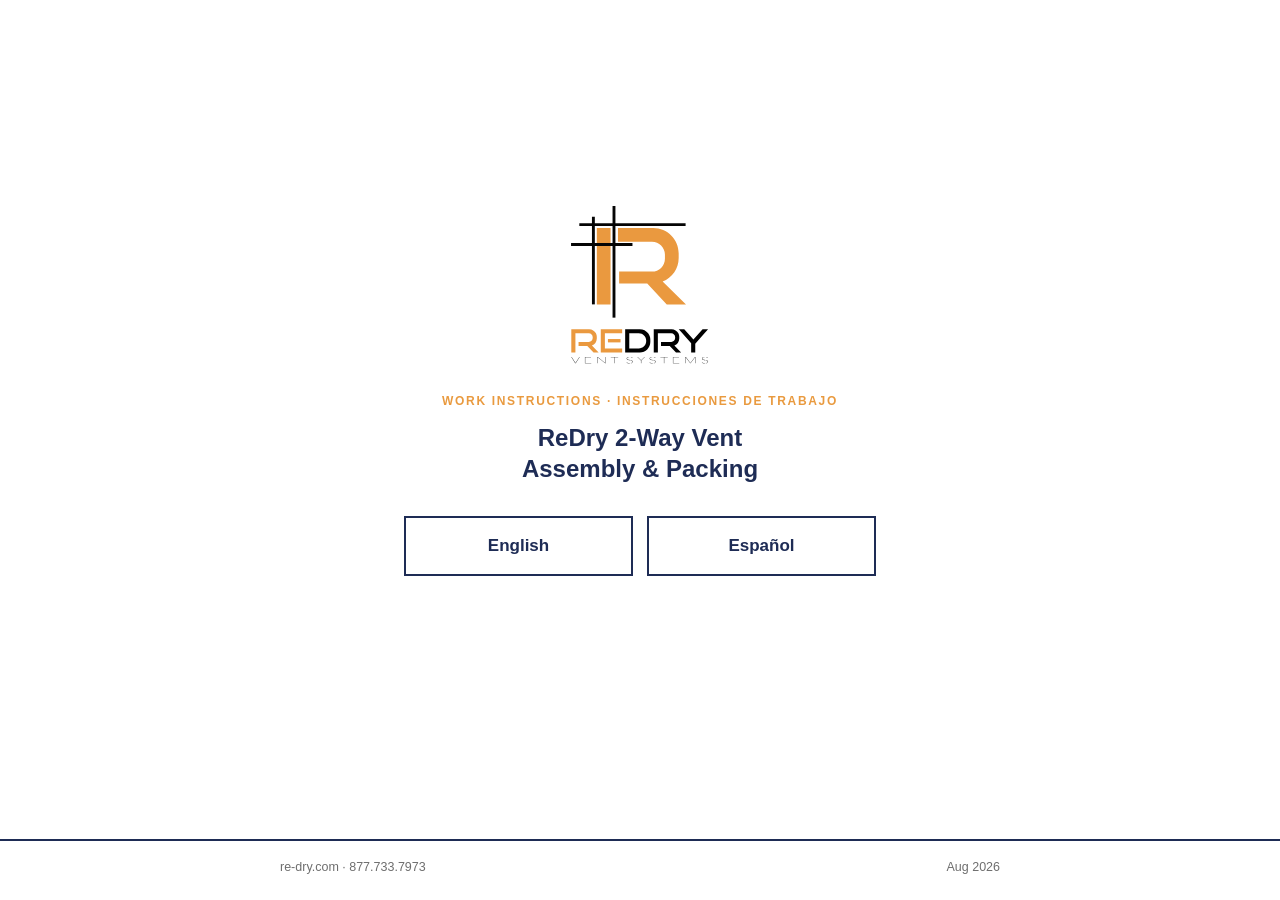
<file: index.html>
<!DOCTYPE html>
<html lang="en">
<head>
<meta charset="utf-8">
<meta name="viewport" content="width=device-width, initial-scale=1">
<meta name="robots" content="noindex">
<title>ReDry Vent Assembly</title>
<link rel="icon" type="image/svg+xml" href="images/redry-logo.svg">
<link rel="stylesheet" href="style.css">
</head>
<body class="landing">
<main>
  <div class="choice">
    <img class="mark" src="images/redry-logo.svg" alt="ReDry">
    <p class="kicker">Work Instructions · Instrucciones de Trabajo</p>
    <h1>ReDry 2-Way Vent<br>Assembly &amp; Packing</h1>
    <div class="buttons">
      <a class="btn" href="en.html" lang="en">English</a>
      <a class="btn" href="es.html" lang="es">Español</a>
    </div>
  </div>
</main>
<footer>
  <div class="wrap"><span>re-dry.com · 877.733.7973</span><span>Aug 2026</span></div>
</footer>
</body>
</html>
</file>
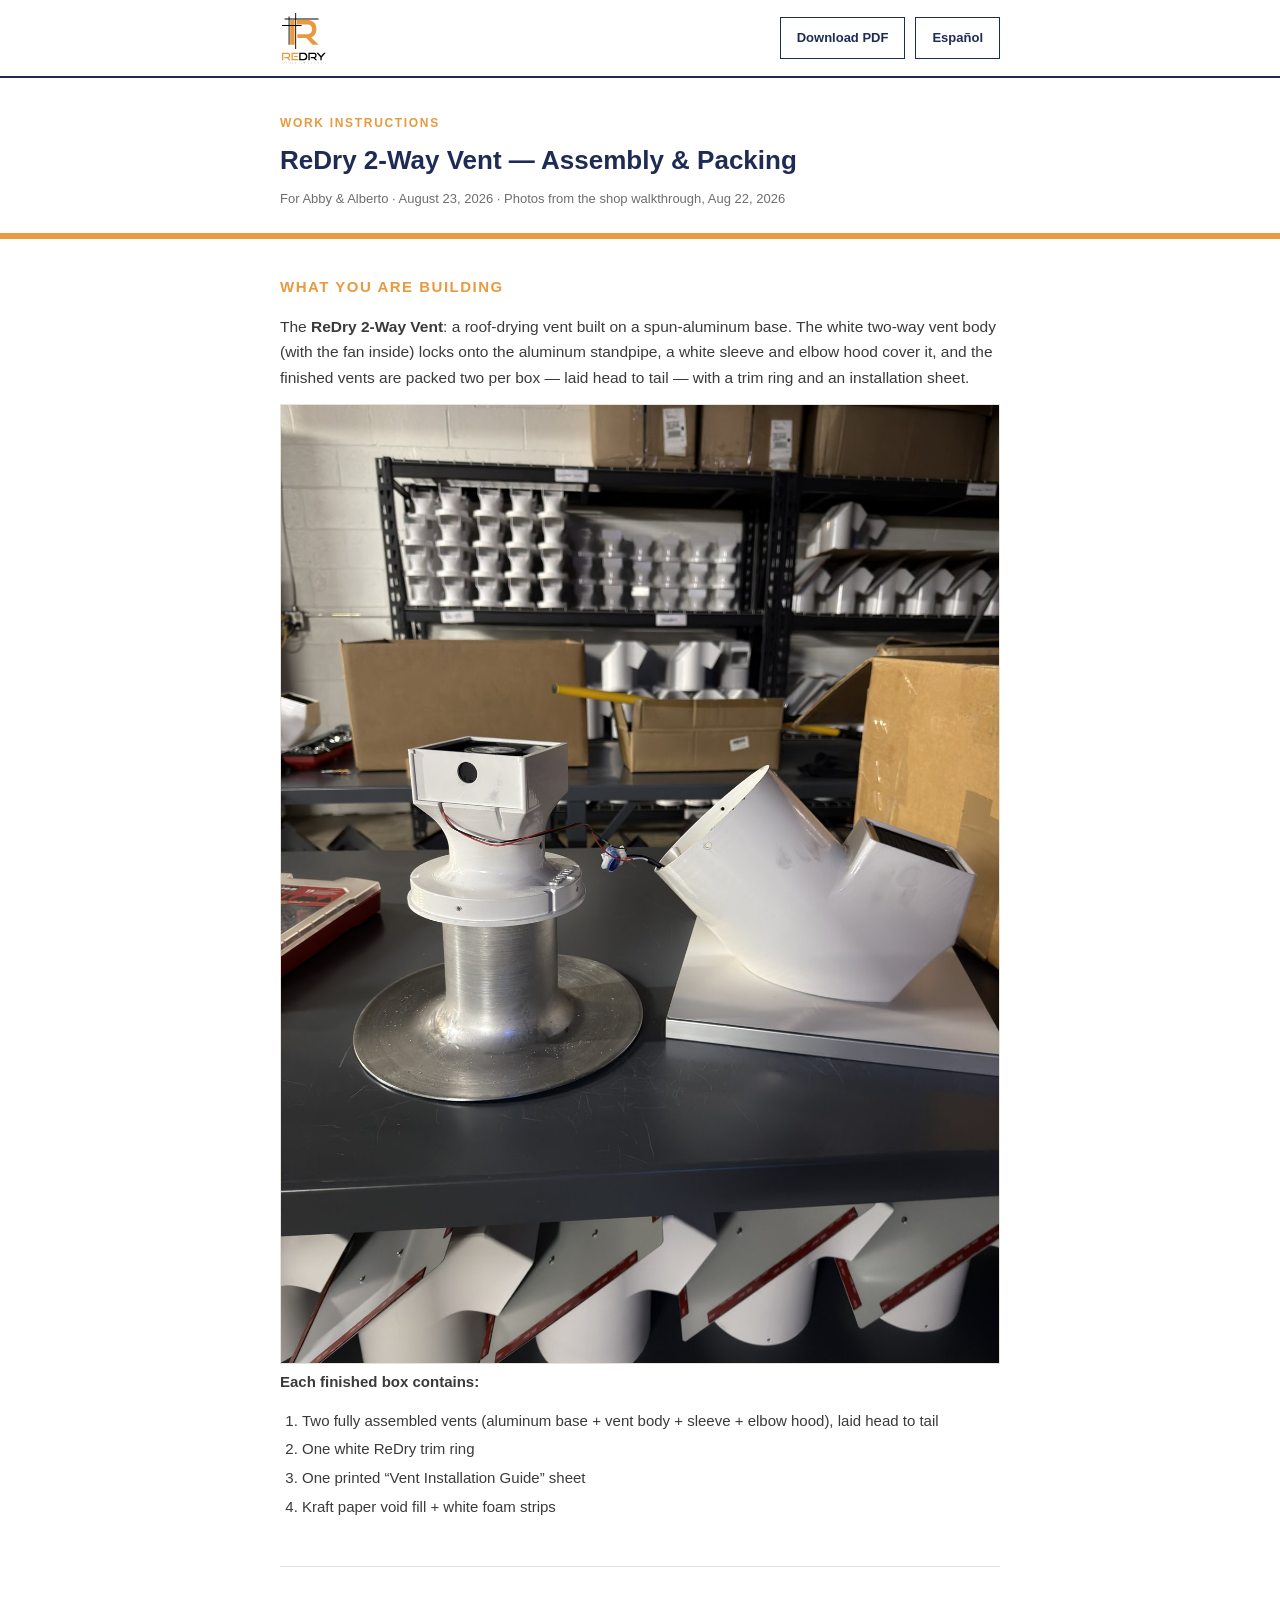
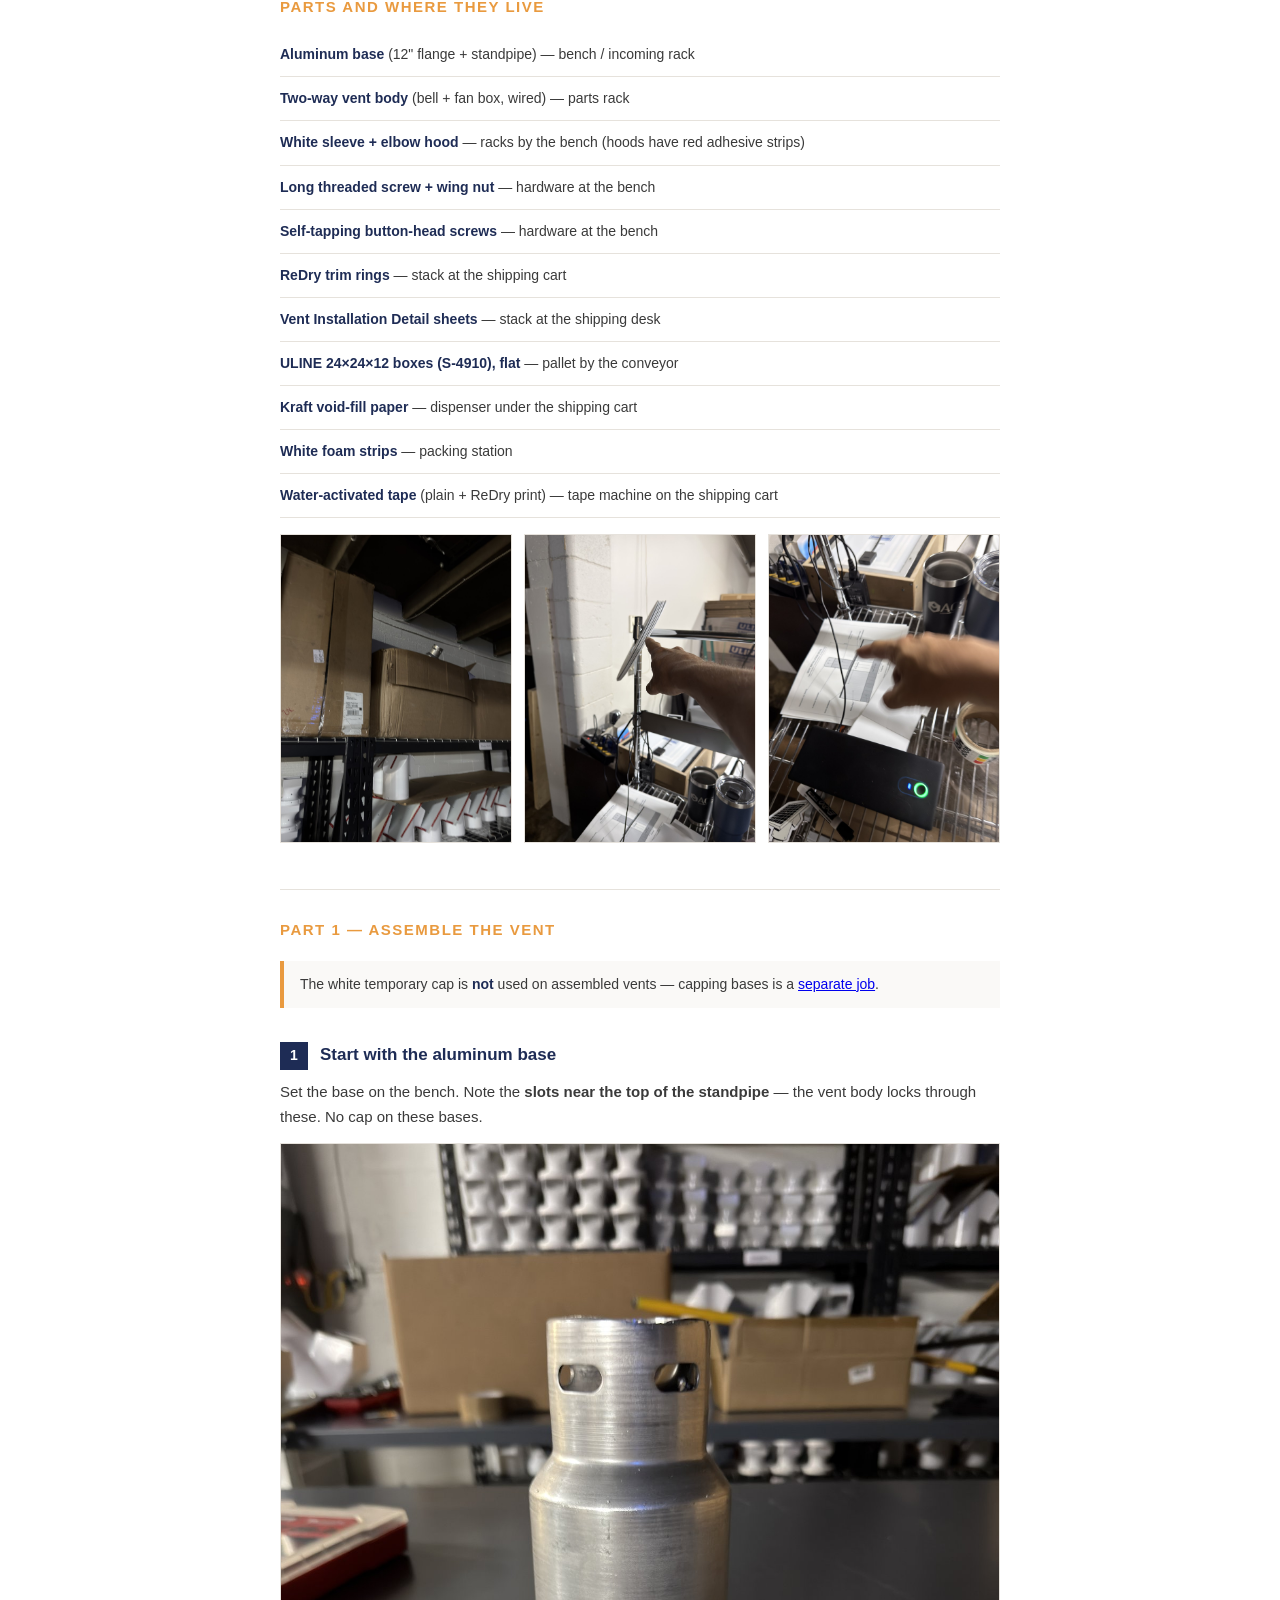
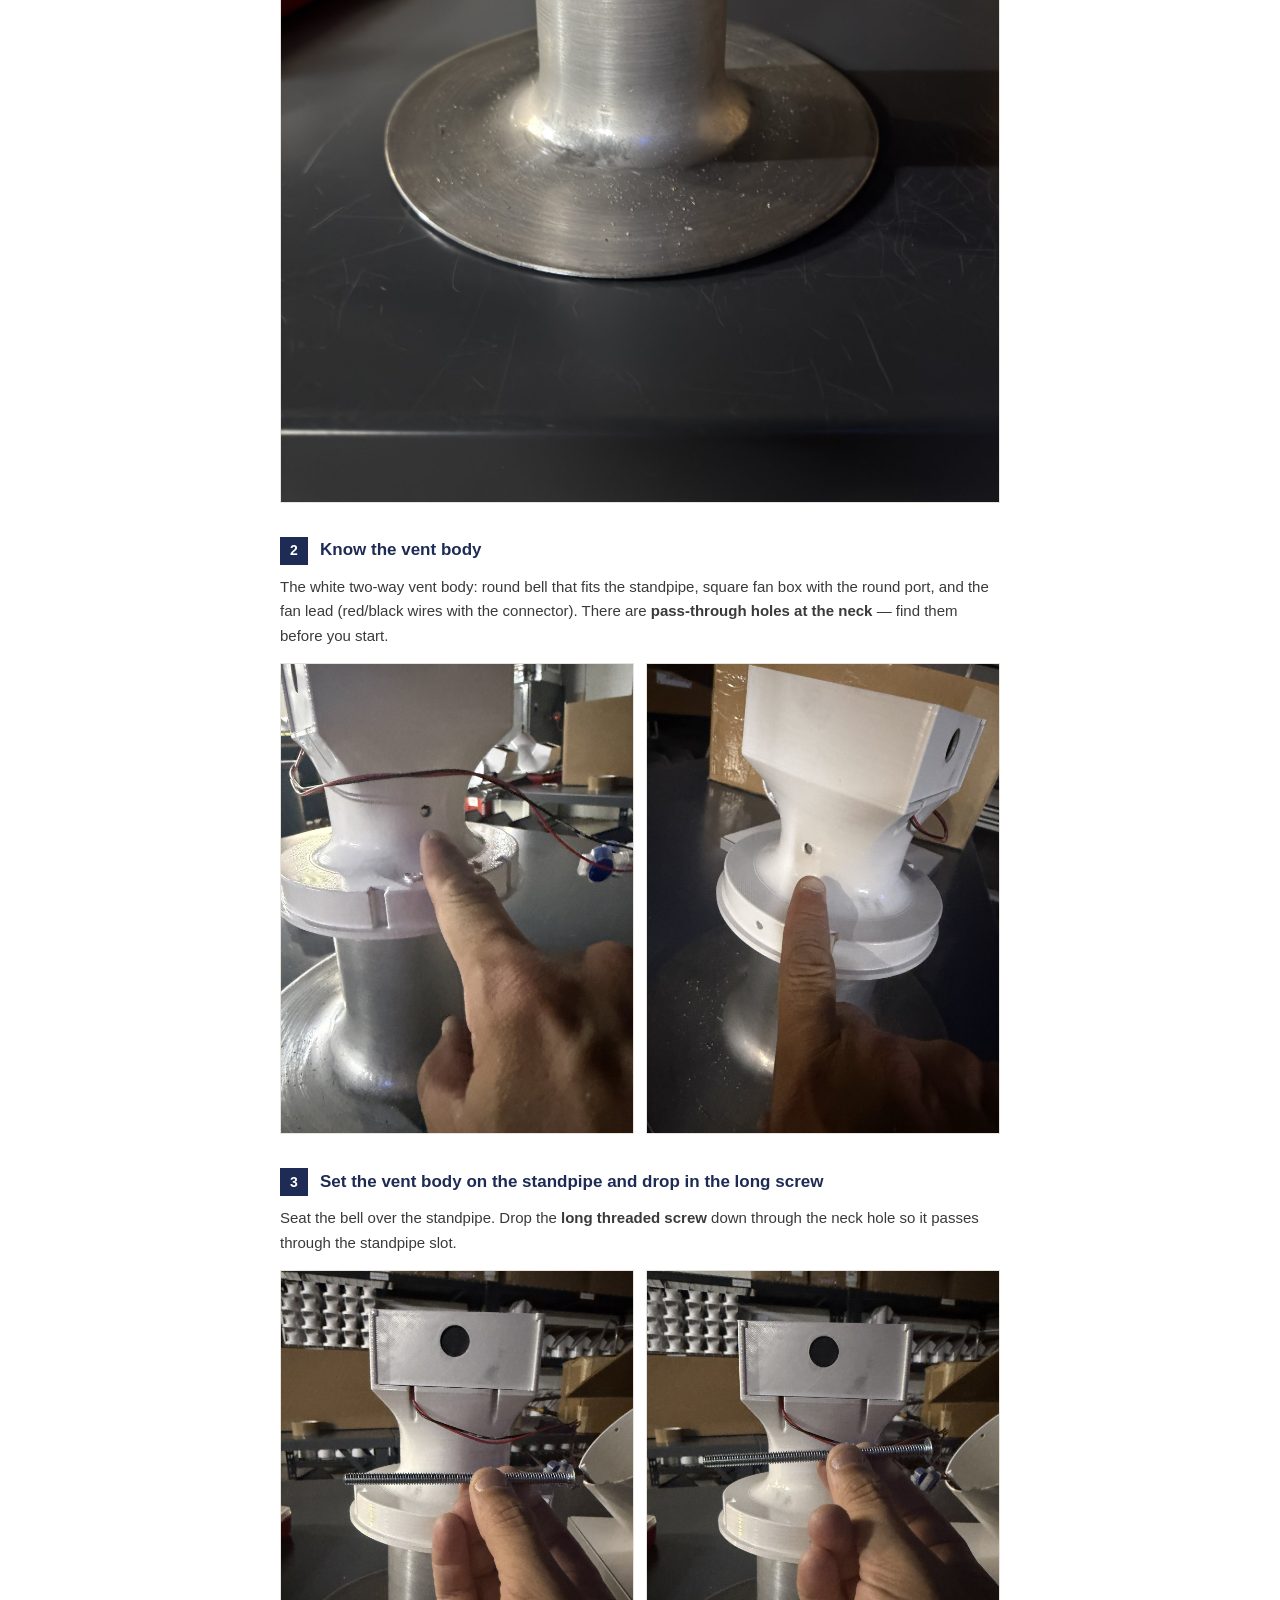
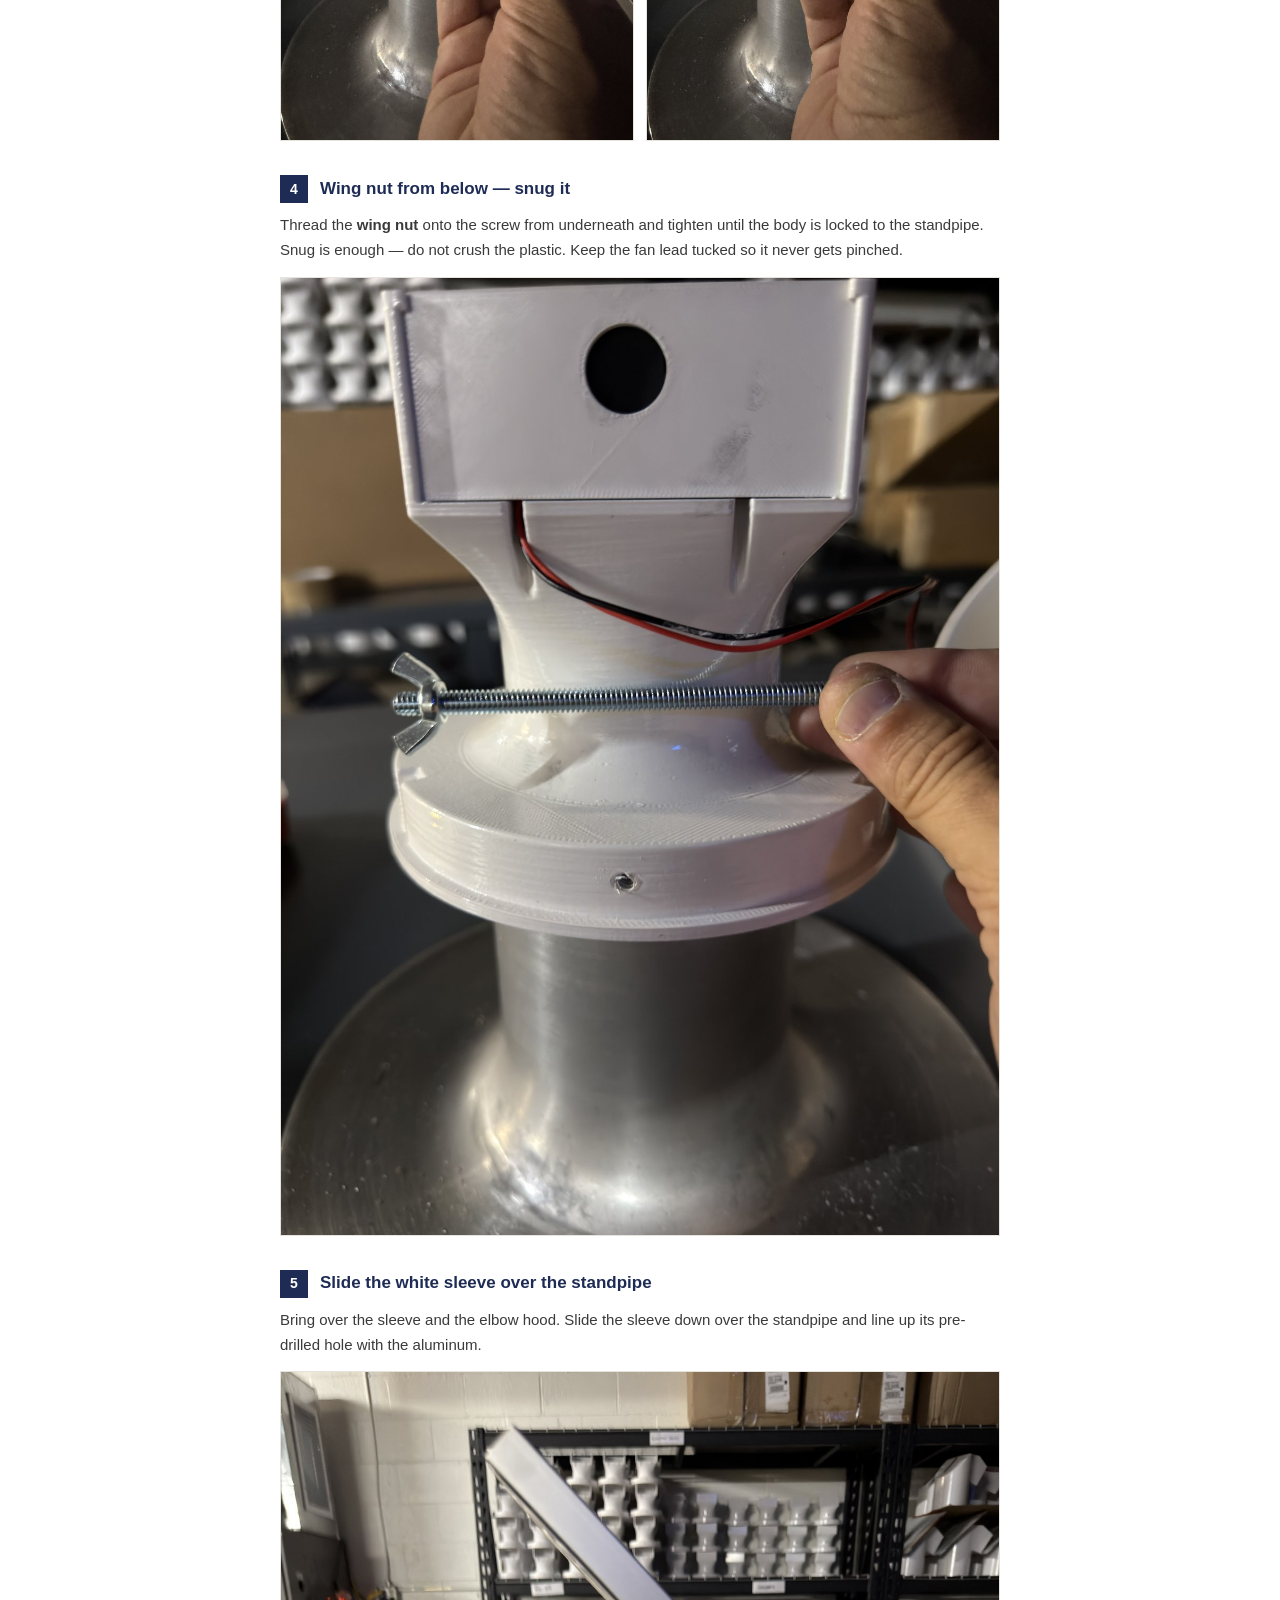
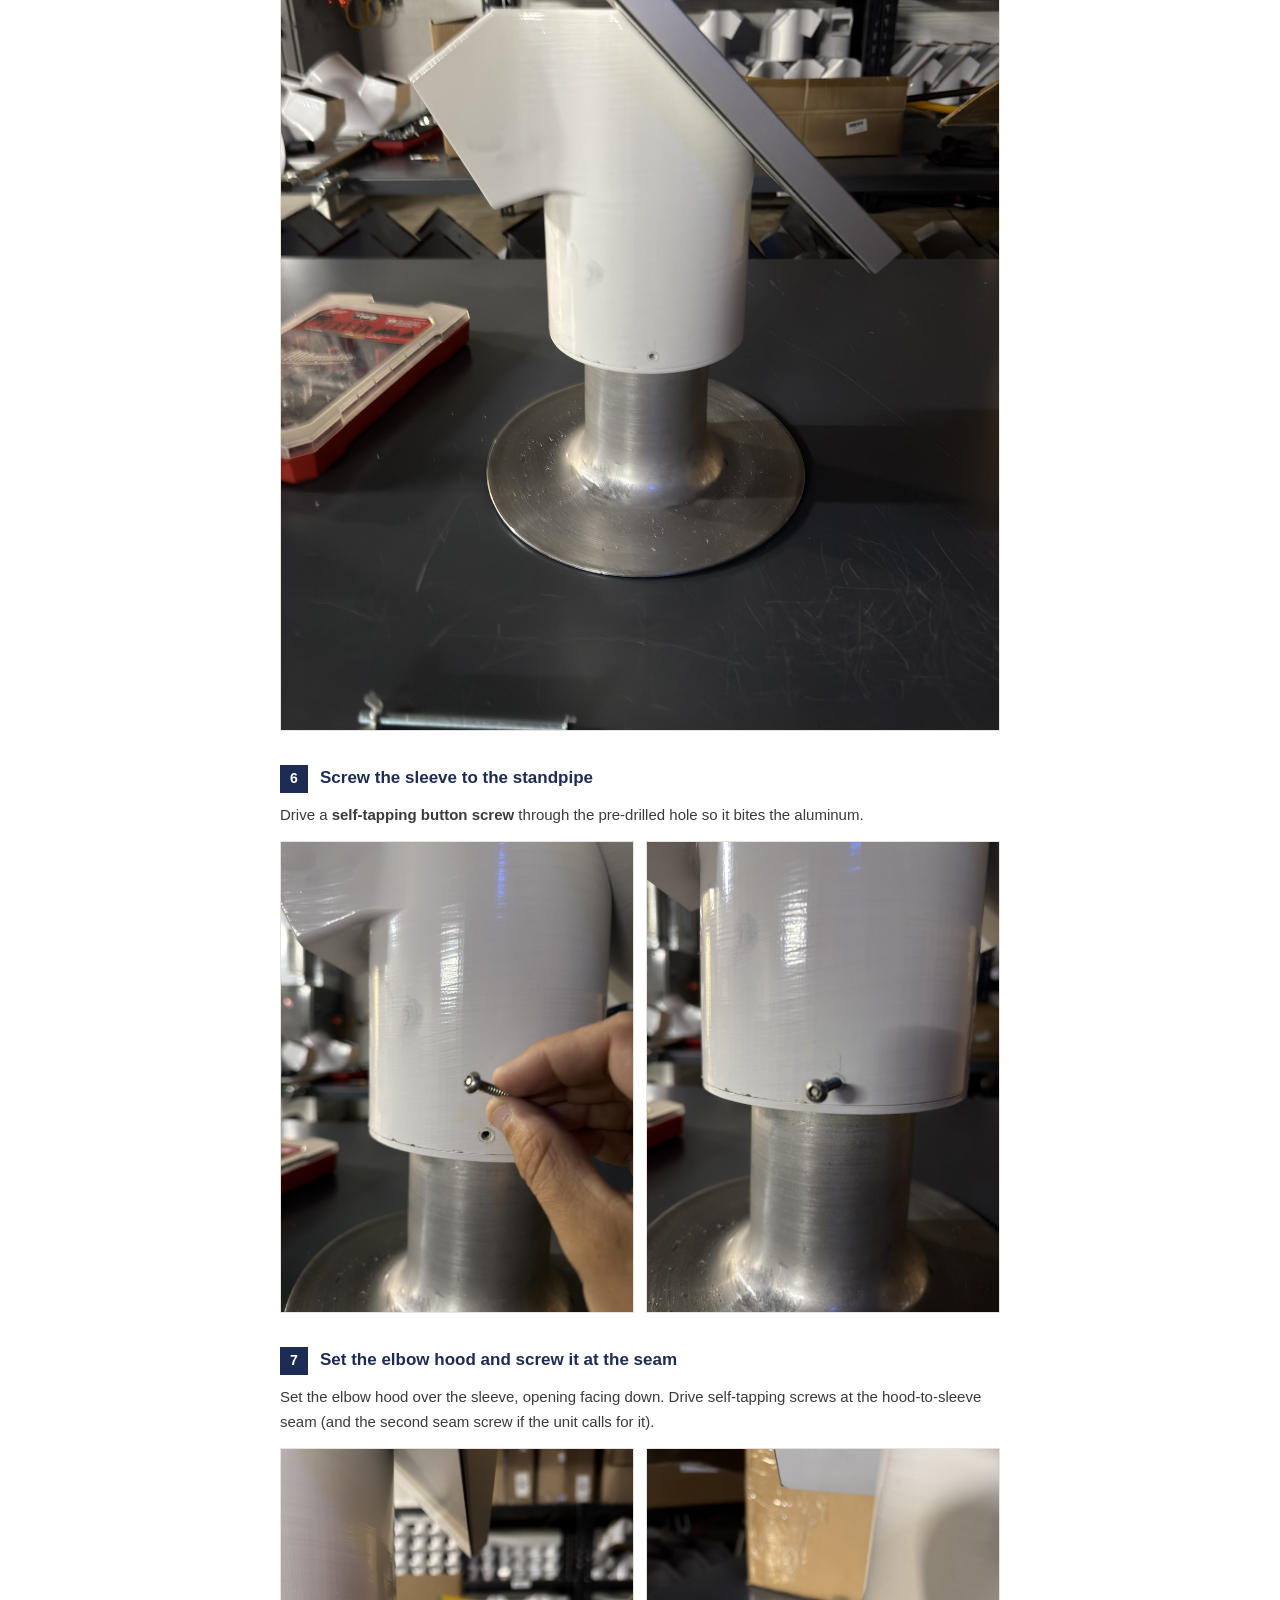
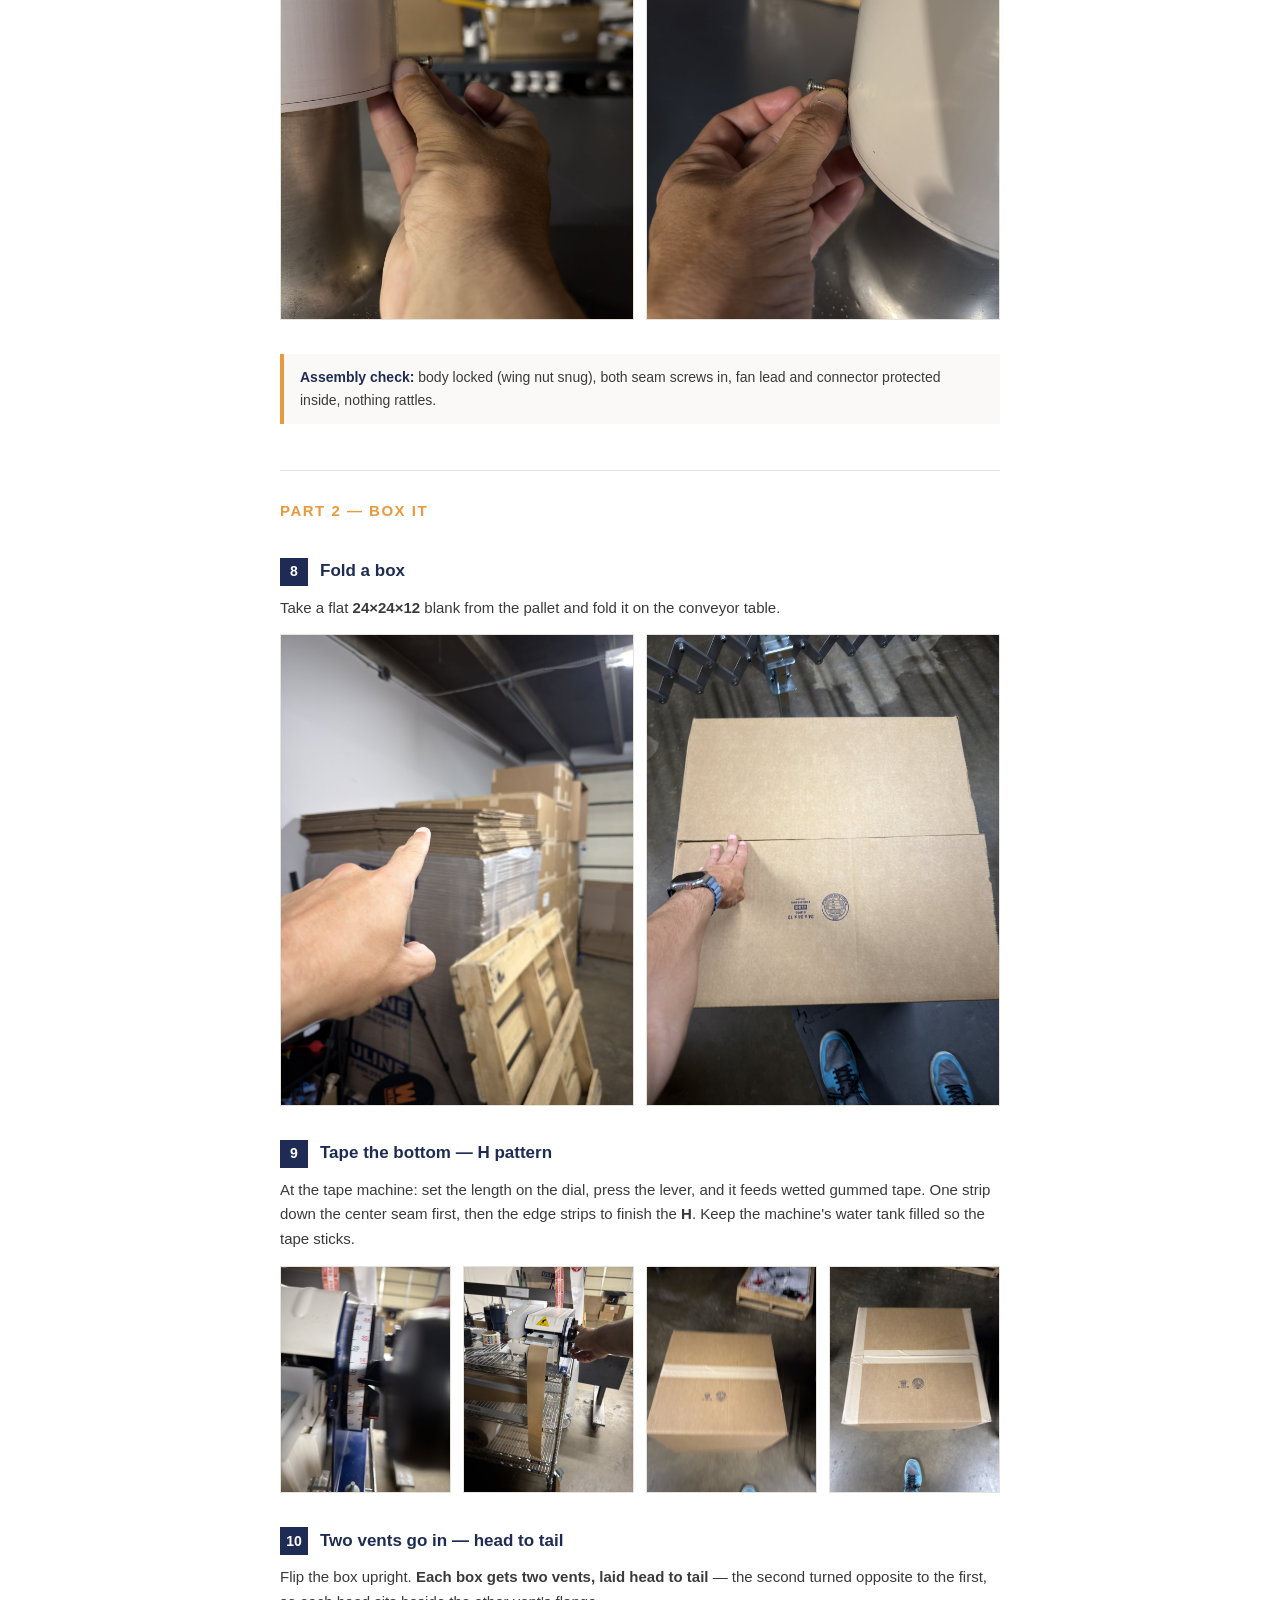
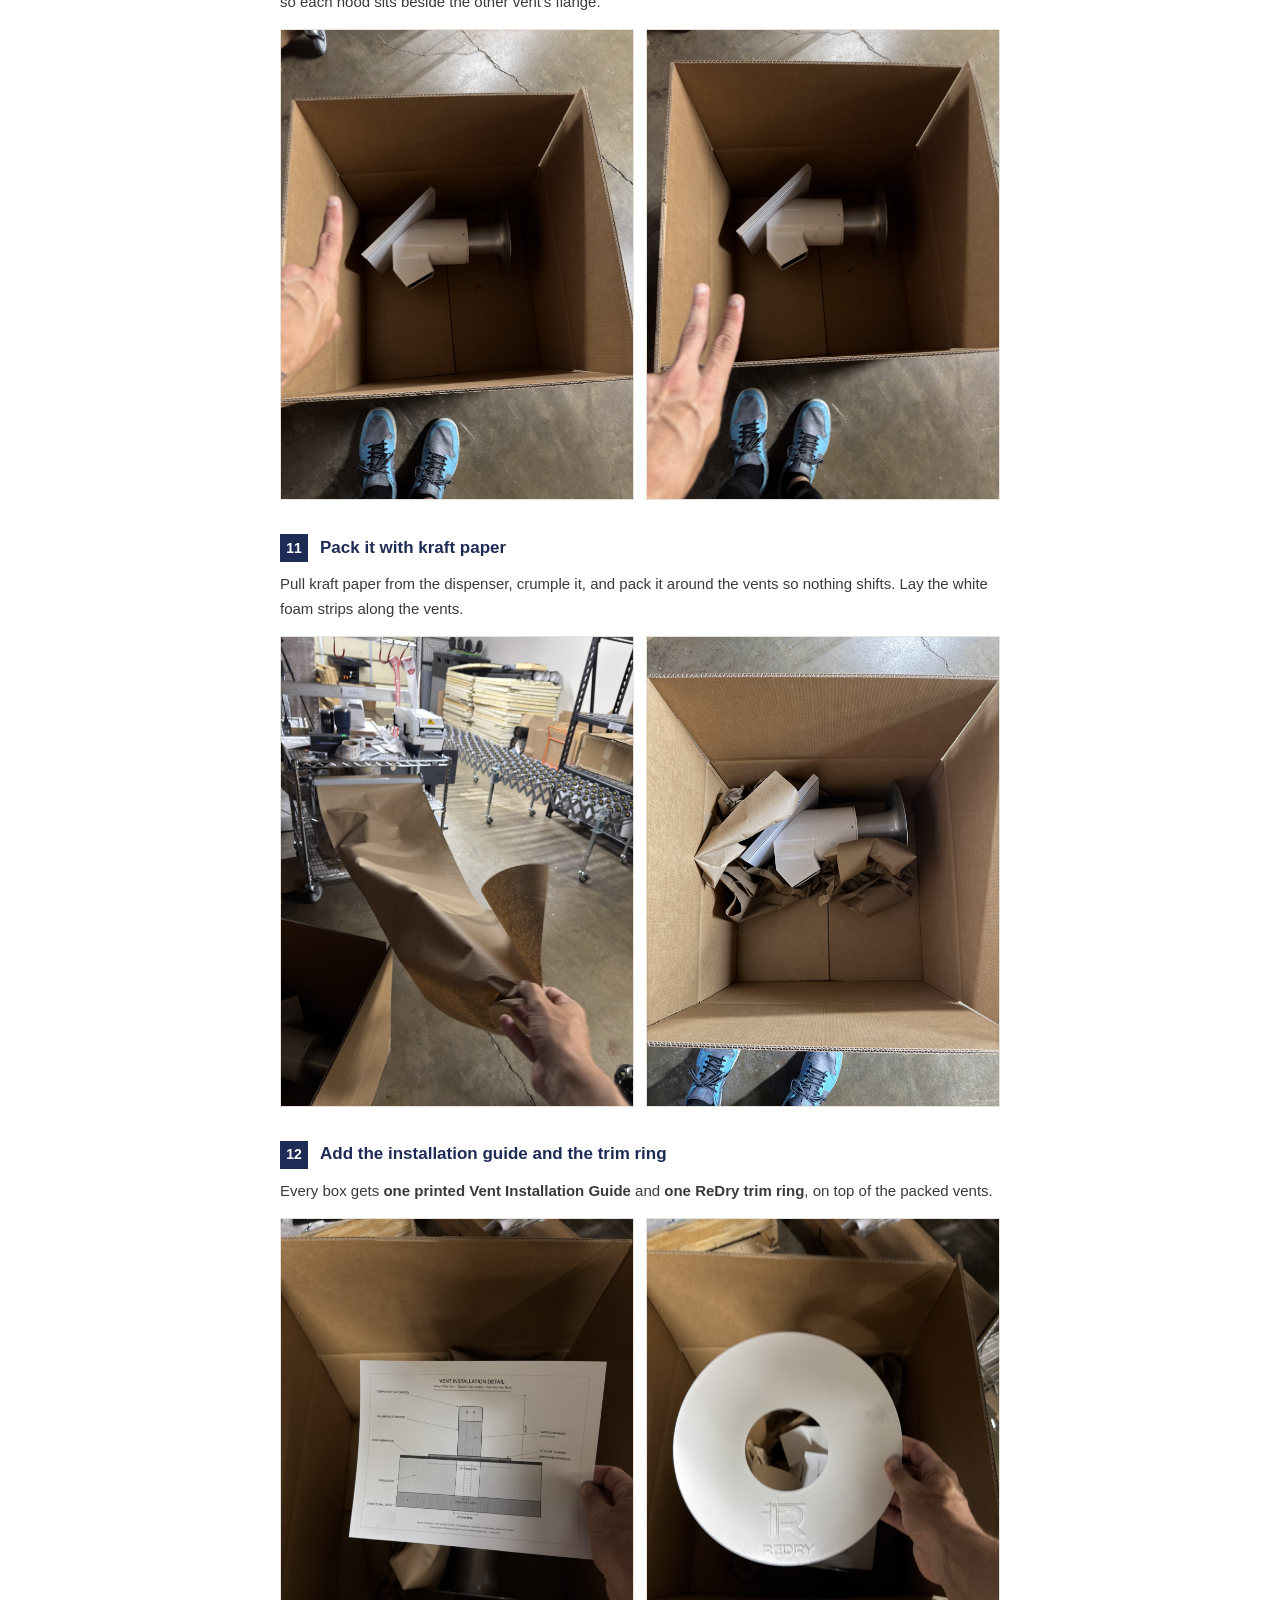
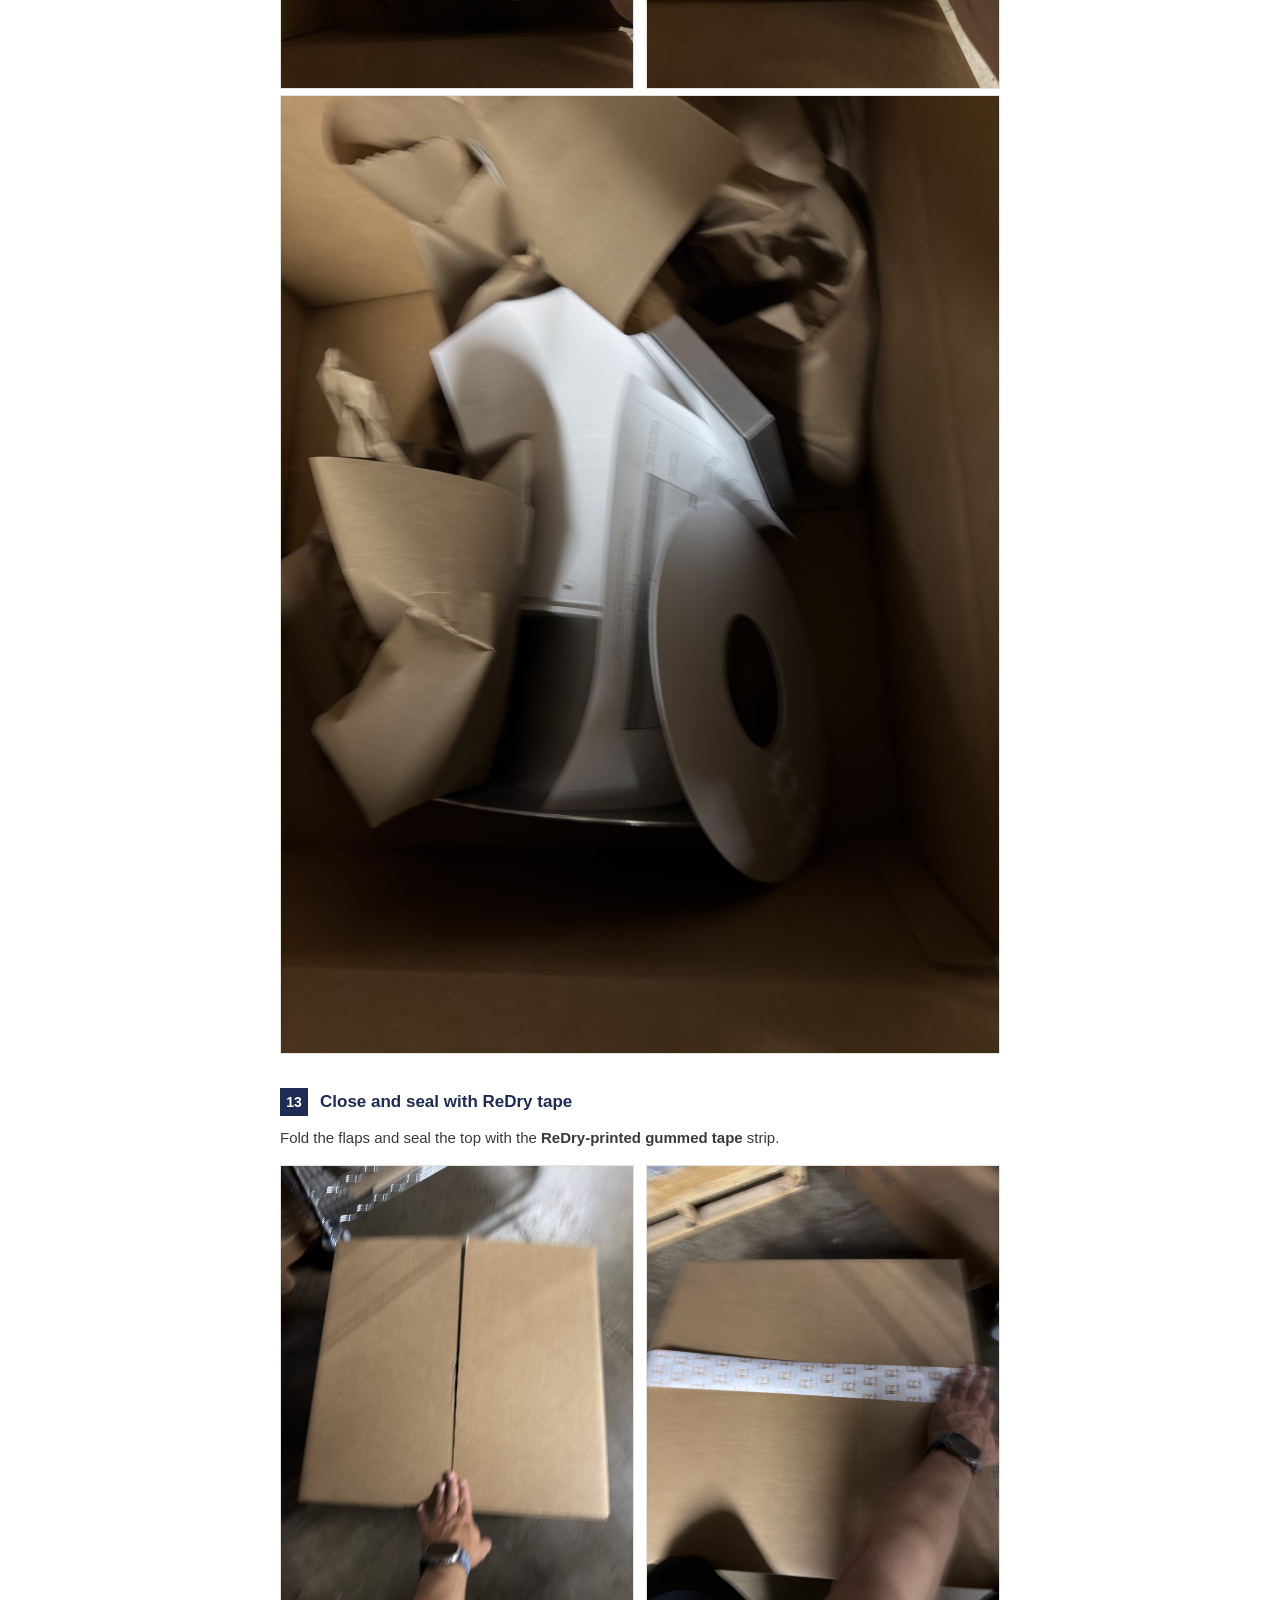
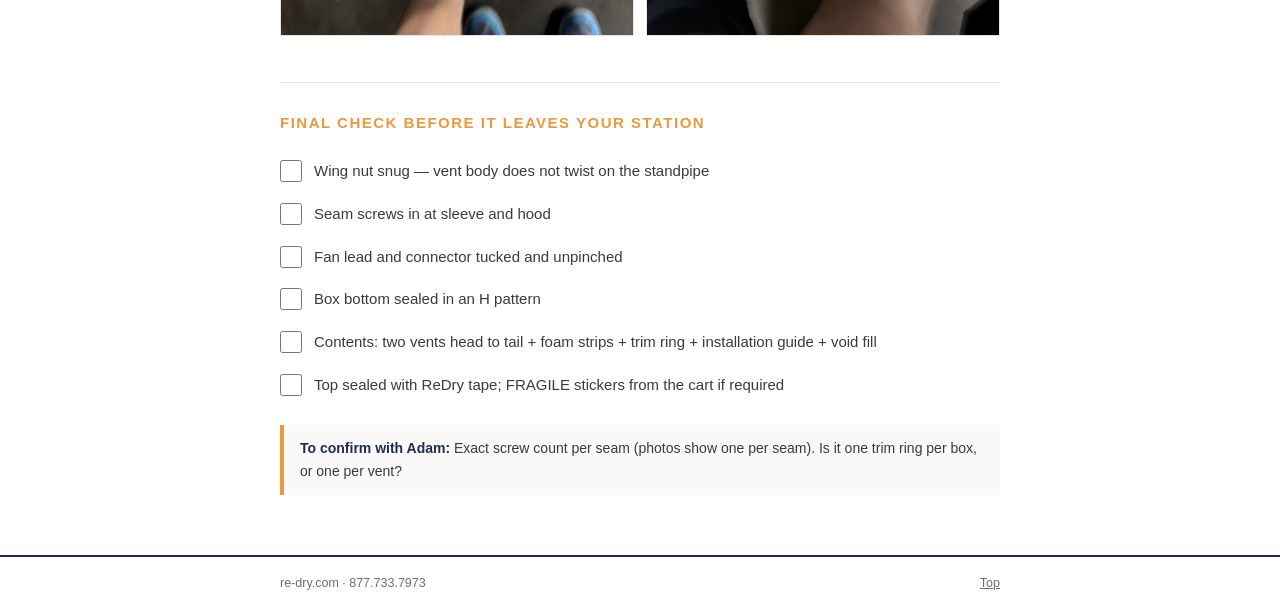
<file: assembly-en.html>
<!DOCTYPE html>
<html lang="en">
<head>
<meta charset="utf-8">
<meta name="viewport" content="width=device-width, initial-scale=1">
<meta name="robots" content="noindex">
<title>Vent Assembly — ReDry</title>
<link rel="icon" type="image/svg+xml" href="images/redry-logo.svg">
<link rel="stylesheet" href="style.css">
</head>
<body>

<header>
  <div class="wrap">
    <a class="home" href="en.html"><img class="logo" src="images/redry-logo.svg" alt="ReDry"></a>
    <span class="actions"><a class="lang" href="pdfs/redry-vent-assembly-en.pdf" download>Download PDF</a><a class="lang" href="assembly-es.html" lang="es" hreflang="es">Español</a></span>
  </div>
</header>

<div class="wrap">

  <p class="kicker">Work Instructions</p>
  <h1>ReDry 2-Way Vent — Assembly &amp; Packing</h1>
  <p class="meta">For Abby &amp; Alberto · August 23, 2026 · Photos from the shop walkthrough, Aug 22, 2026</p>
</div>
<div class="bar"></div>
<div class="wrap">

  <h2 class="first">What you are building</h2>
  <p class="lead">The <b>ReDry 2-Way Vent</b>: a roof-drying vent built on a spun-aluminum base. The white two-way vent body (with the fan inside) locks onto the aluminum standpipe, a white sleeve and elbow hood cover it, and the finished vents are packed two per box — laid head to tail — with a trim ring and an installation sheet.</p>
  <div class="photos"><img src="images/img_0099.jpg" alt="Vent body sitting on the aluminum base, elbow hood behind" loading="eager"></div>

  <p><b>Each finished box contains:</b></p>
  <ol class="contents">
    <li>Two fully assembled vents (aluminum base + vent body + sleeve + elbow hood), laid head to tail</li>
    <li>One white ReDry trim ring</li>
    <li>One printed “Vent Installation Guide” sheet</li>
    <li>Kraft paper void fill + white foam strips</li>
  </ol>

  <h2>Parts and where they live</h2>
  <ul class="parts">
    <li><b>Aluminum base</b> (12" flange + standpipe) — bench / incoming rack</li>
    <li><b>Two-way vent body</b> (bell + fan box, wired) — parts rack</li>
    <li><b>White sleeve + elbow hood</b> — racks by the bench (hoods have red adhesive strips)</li>
    <li><b>Long threaded screw + wing nut</b> — hardware at the bench</li>
    <li><b>Self-tapping button-head screws</b> — hardware at the bench</li>
    <li><b>ReDry trim rings</b> — stack at the shipping cart</li>
    <li><b>Vent Installation Detail sheets</b> — stack at the shipping desk</li>
    <li><b>ULINE 24×24×12 boxes (S-4910), flat</b> — pallet by the conveyor</li>
    <li><b>Kraft void-fill paper</b> — dispenser under the shipping cart</li>
    <li><b>White foam strips</b> — packing station</li>
    <li><b>Water-activated tape</b> (plain + ReDry print) — tape machine on the shipping cart</li>
  </ul>
  <div class="photos three" style="margin-top:16px">
    <img src="images/img_0096.jpg" alt="Racks of molded parts and incoming boxes" loading="lazy">
    <img src="images/img_0136.jpg" alt="Trim ring stack at the shipping cart" loading="lazy">
    <img src="images/img_0137.jpg" alt="Installation detail sheets at the shipping desk" loading="lazy">
  </div>

  <h2>Part 1 — Assemble the vent</h2>
  <div class="note">The white temporary cap is <b>not</b> used on assembled vents — capping bases is a <a href="capping-en.html">separate job</a>.</div>

  <section class="step">
    <h3><span class="num">1</span>Start with the aluminum base</h3>
    <p>Set the base on the bench. Note the <b>slots near the top of the standpipe</b> — the vent body locks through these. No cap on these bases.</p>
    <div class="photos"><img src="images/img_0098.jpg" alt="Aluminum base with slotted standpipe" loading="lazy"></div>
  </section>

  <section class="step">
    <h3><span class="num">2</span>Know the vent body</h3>
    <p>The white two-way vent body: round bell that fits the standpipe, square fan box with the round port, and the fan lead (red/black wires with the connector). There are <b>pass-through holes at the neck</b> — find them before you start.</p>
    <div class="photos two">
      <img src="images/img_0100.jpg" alt="Pointing out the hole at the neck" loading="lazy">
      <img src="images/img_0101.jpg" alt="Second hole location on the neck" loading="lazy">
    </div>
  </section>

  <section class="step">
    <h3><span class="num">3</span>Set the vent body on the standpipe and drop in the long screw</h3>
    <p>Seat the bell over the standpipe. Drop the <b>long threaded screw</b> down through the neck hole so it passes through the standpipe slot.</p>
    <div class="photos two">
      <img src="images/img_0102.jpg" alt="Long threaded screw going into the neck hole" loading="lazy">
      <img src="images/img_0103.jpg" alt="Screw dropped through the neck" loading="lazy">
    </div>
  </section>

  <section class="step">
    <h3><span class="num">4</span>Wing nut from below — snug it</h3>
    <p>Thread the <b>wing nut</b> onto the screw from underneath and tighten until the body is locked to the standpipe. Snug is enough — do not crush the plastic. Keep the fan lead tucked so it never gets pinched.</p>
    <div class="photos"><img src="images/img_0104.jpg" alt="Wing nut threaded onto the screw under the neck" loading="lazy"></div>
  </section>

  <section class="step">
    <h3><span class="num">5</span>Slide the white sleeve over the standpipe</h3>
    <p>Bring over the sleeve and the elbow hood. Slide the sleeve down over the standpipe and line up its pre-drilled hole with the aluminum.</p>
    <div class="photos"><img src="images/img_0105.jpg" alt="Base, sleeve and elbow hood staged on the bench" loading="lazy"></div>
  </section>

  <section class="step">
    <h3><span class="num">6</span>Screw the sleeve to the standpipe</h3>
    <p>Drive a <b>self-tapping button screw</b> through the pre-drilled hole so it bites the aluminum.</p>
    <div class="photos two">
      <img src="images/img_0108.jpg" alt="Screw lined up with the pre-drilled hole" loading="lazy">
      <img src="images/img_0109.jpg" alt="Screw driven at the sleeve-to-standpipe seam" loading="lazy">
    </div>
  </section>

  <section class="step">
    <h3><span class="num">7</span>Set the elbow hood and screw it at the seam</h3>
    <p>Set the elbow hood over the sleeve, opening facing down. Drive self-tapping screws at the hood-to-sleeve seam (and the second seam screw if the unit calls for it).</p>
    <div class="photos two">
      <img src="images/img_0110.jpg" alt="Screw at the hood-to-sleeve seam" loading="lazy">
      <img src="images/img_0112.jpg" alt="Screw offered up at the lower seam" loading="lazy">
    </div>
  </section>

  <div class="note"><b>Assembly check:</b> body locked (wing nut snug), both seam screws in, fan lead and connector protected inside, nothing rattles.</div>

  <h2>Part 2 — Box it</h2>

  <section class="step">
    <h3><span class="num">8</span>Fold a box</h3>
    <p>Take a flat <b>24×24×12</b> blank from the pallet and fold it on the conveyor table.</p>
    <div class="photos two">
      <img src="images/img_0113.jpg" alt="Pallet of flat box blanks" loading="lazy">
      <img src="images/img_0115.jpg" alt="Folding the box" loading="lazy">
    </div>
  </section>

  <section class="step">
    <h3><span class="num">9</span>Tape the bottom — H pattern</h3>
    <p>At the tape machine: set the length on the dial, press the lever, and it feeds wetted gummed tape. One strip down the center seam first, then the edge strips to finish the <b>H</b>. Keep the machine's water tank filled so the tape sticks.</p>
    <div class="photos four">
      <img src="images/img_0117.jpg" alt="Length dial on the tape machine" loading="lazy">
      <img src="images/img_0118.jpg" alt="Pressing the lever to feed tape" loading="lazy">
      <img src="images/img_0119.jpg" alt="Center seam taped" loading="lazy">
      <img src="images/img_0123.jpg" alt="Finished H-pattern seal" loading="lazy">
    </div>
  </section>

  <section class="step">
    <h3><span class="num">10</span>Two vents go in — head to tail</h3>
    <p>Flip the box upright. <b>Each box gets two vents, laid head to tail</b> — the second turned opposite to the first, so each hood sits beside the other vent's flange.</p>
    <div class="photos two">
      <img src="images/img_0124.jpg" alt="Vent placed in the box hood-down" loading="lazy">
      <img src="images/img_0125.jpg" alt="Vent seated in the box, flange up" loading="lazy">
    </div>
  </section>

  <section class="step">
    <h3><span class="num">11</span>Pack it with kraft paper</h3>
    <p>Pull kraft paper from the dispenser, crumple it, and pack it around the vents so nothing shifts. Lay the white foam strips along the vents.</p>
    <div class="photos two">
      <img src="images/img_0127.jpg" alt="Pulling kraft paper from the dispenser" loading="lazy">
      <img src="images/img_0128.jpg" alt="Vent packed with kraft paper" loading="lazy">
    </div>
  </section>

  <section class="step">
    <h3><span class="num">12</span>Add the installation guide and the trim ring</h3>
    <p>Every box gets <b>one printed Vent Installation Guide</b> and <b>one ReDry trim ring</b>, on top of the packed vents.</p>
    <div class="photos two">
      <img src="images/img_0132.jpg" alt="Vent Installation Detail sheet" loading="lazy">
      <img src="images/img_0134.jpg" alt="ReDry trim ring going into the box" loading="lazy">
    </div>
    <div class="photos"><img src="images/img_0135.jpg" alt="Packed box: vent, ring, and folded sheet inside" loading="lazy"></div>
  </section>

  <section class="step">
    <h3><span class="num">13</span>Close and seal with ReDry tape</h3>
    <p>Fold the flaps and seal the top with the <b>ReDry-printed gummed tape</b> strip.</p>
    <div class="photos two">
      <img src="images/img_0129.jpg" alt="Closing the box flaps" loading="lazy">
      <img src="images/img_0130.jpg" alt="ReDry-branded tape strip across the top seam" loading="lazy">
    </div>
  </section>

  <h2>Final check before it leaves your station</h2>
  <ul class="check">
    <li><input type="checkbox" id="c1"><label for="c1">Wing nut snug — vent body does not twist on the standpipe</label></li>
    <li><input type="checkbox" id="c2"><label for="c2">Seam screws in at sleeve and hood</label></li>
    <li><input type="checkbox" id="c3"><label for="c3">Fan lead and connector tucked and unpinched</label></li>
    <li><input type="checkbox" id="c4"><label for="c4">Box bottom sealed in an H pattern</label></li>
    <li><input type="checkbox" id="c5"><label for="c5">Contents: two vents head to tail + foam strips + trim ring + installation guide + void fill</label></li>
    <li><input type="checkbox" id="c6"><label for="c6">Top sealed with ReDry tape; FRAGILE stickers from the cart if required</label></li>
  </ul>

  <div class="note"><b>To confirm with Adam:</b> Exact screw count per seam (photos show one per seam). Is it one trim ring per box, or one per vent?</div>

</div>

<footer>
  <div class="wrap"><span>re-dry.com · 877.733.7973</span><span><a class="top-link" href="#" style="color:inherit">Top</a></span></div>
</footer>

</body>
</html>
</file>
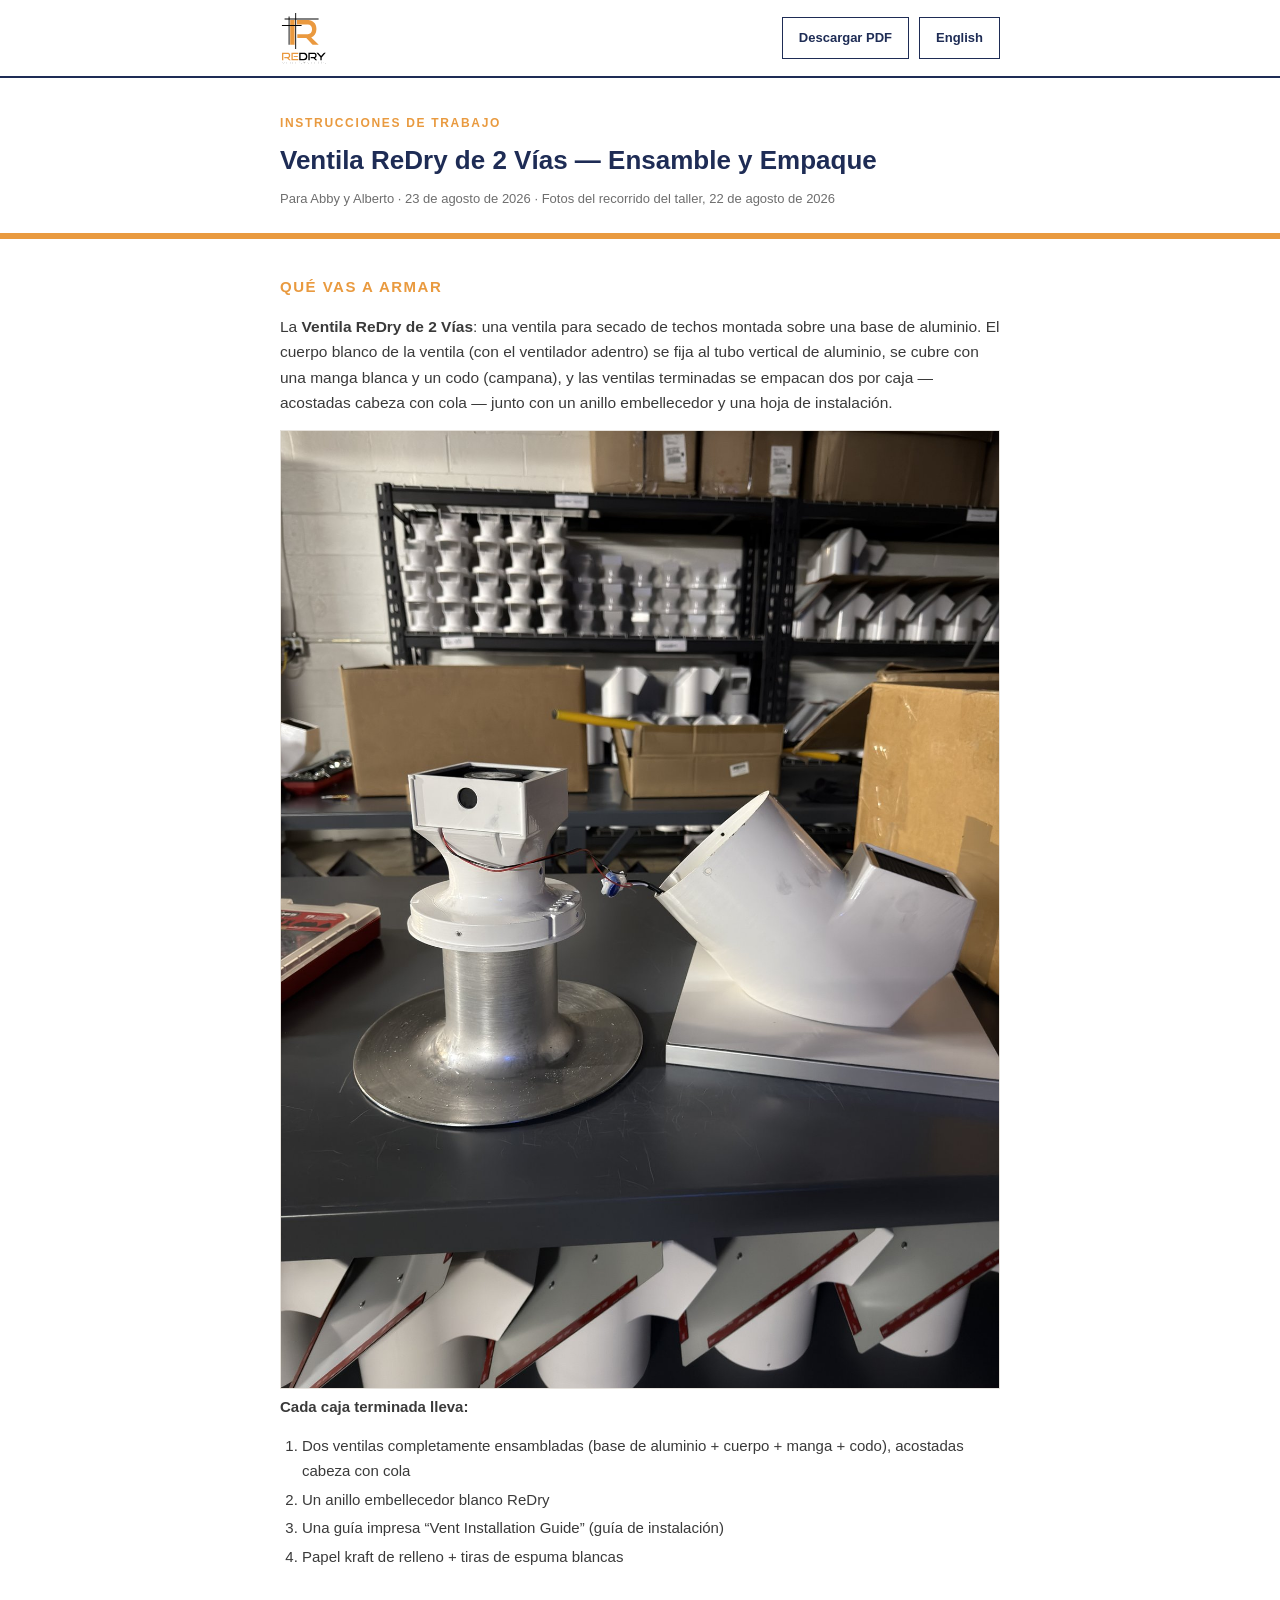
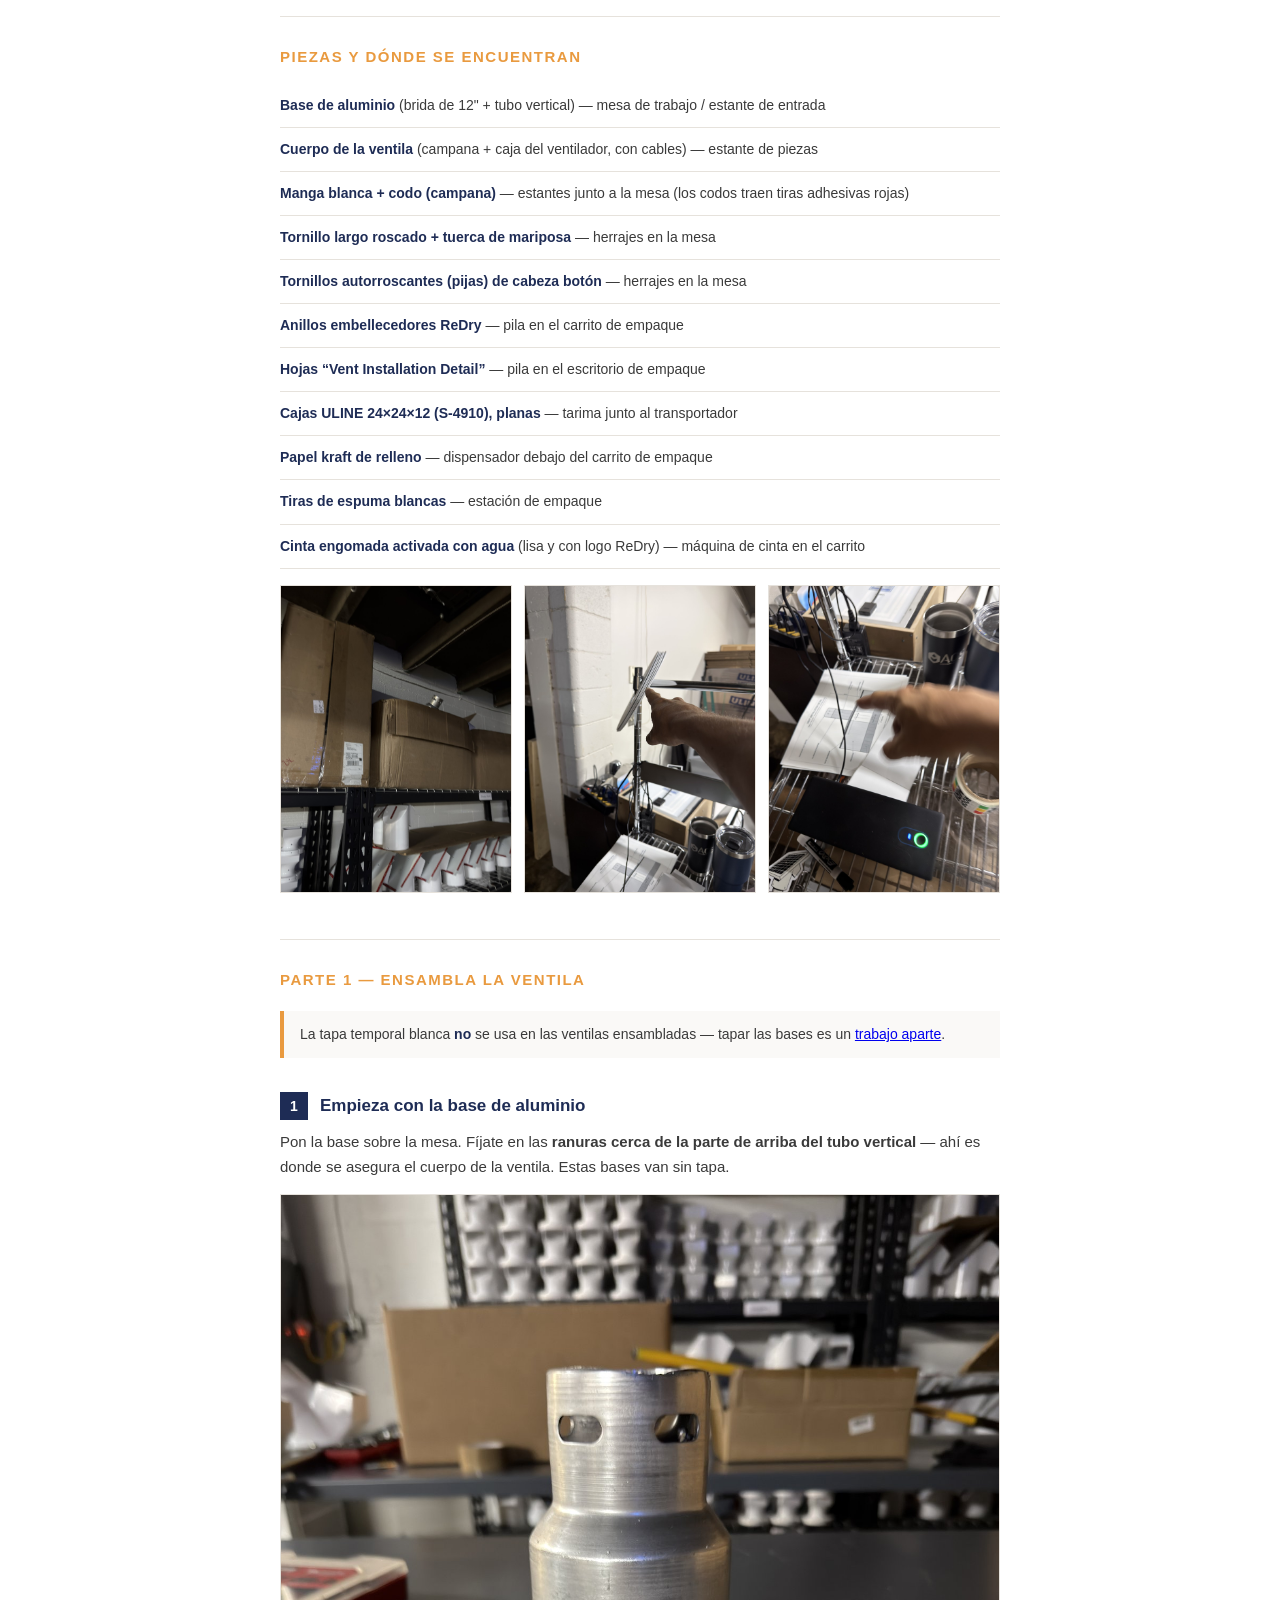
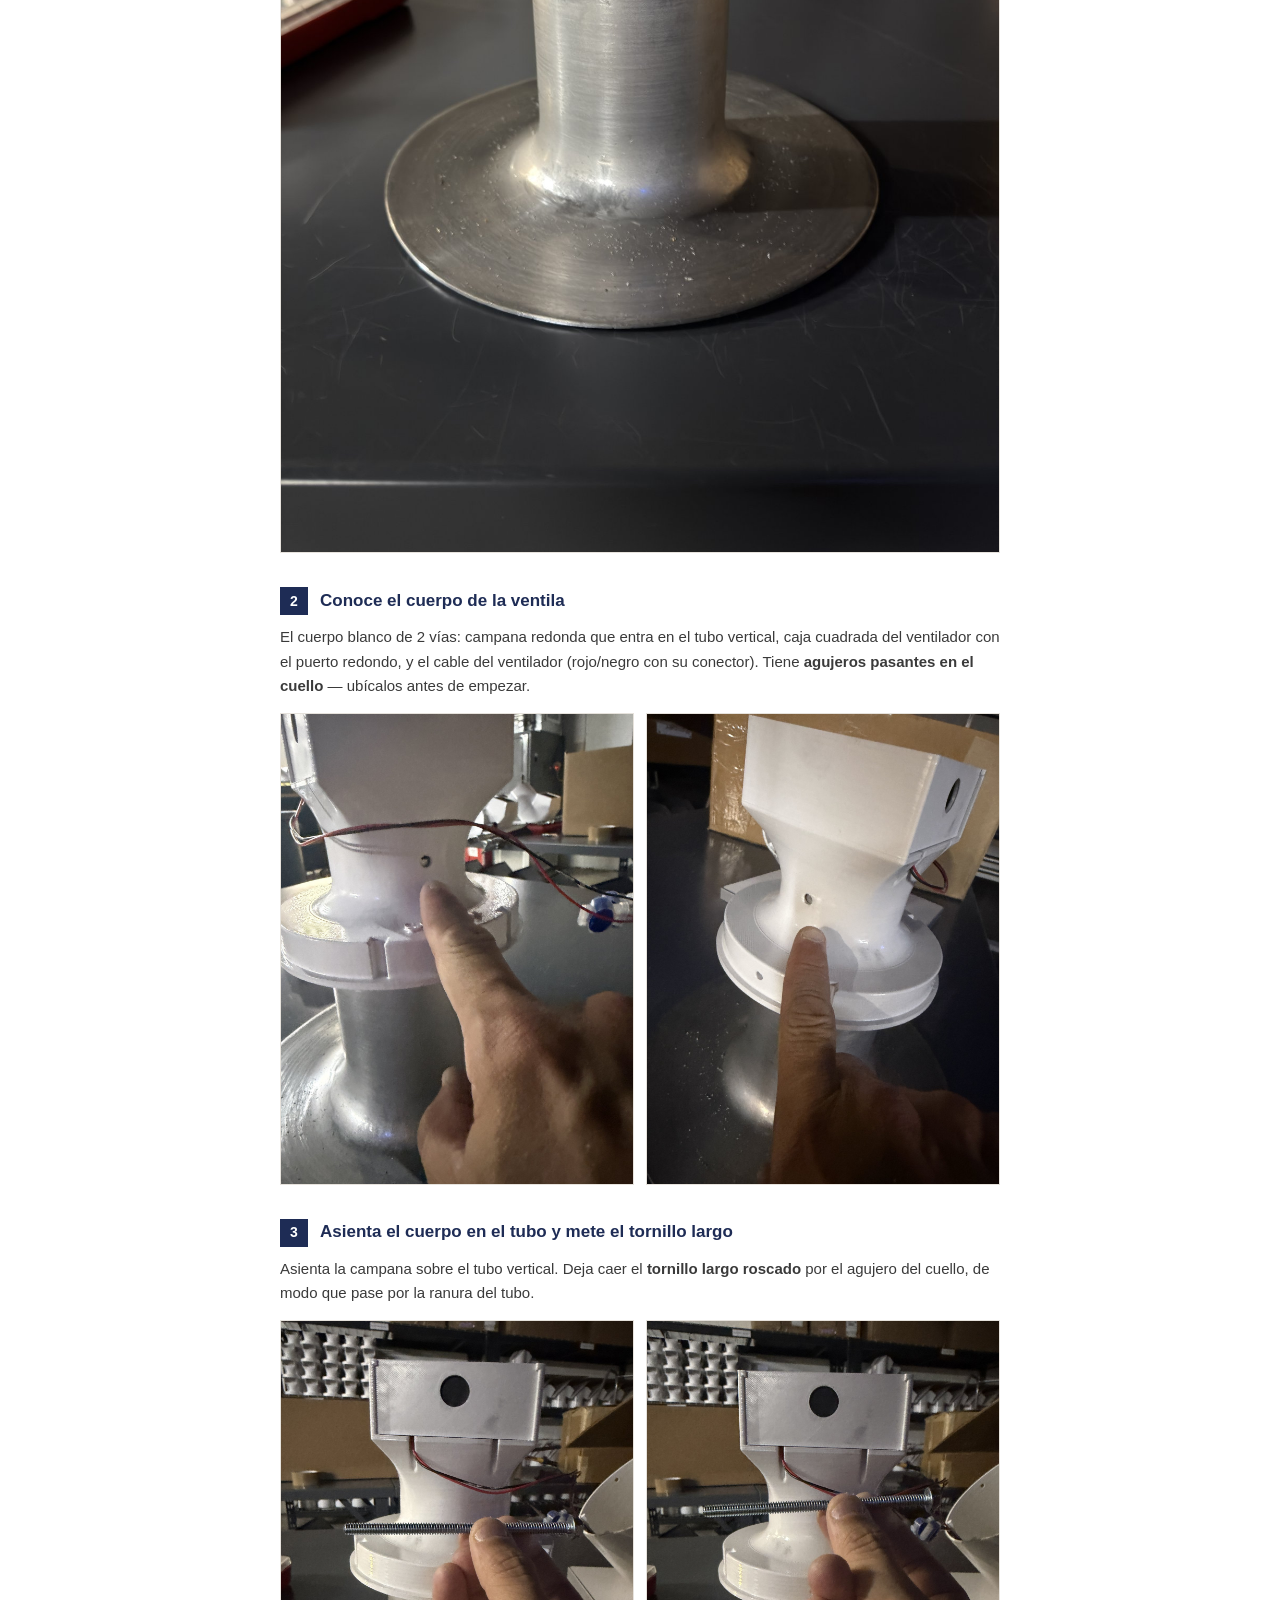
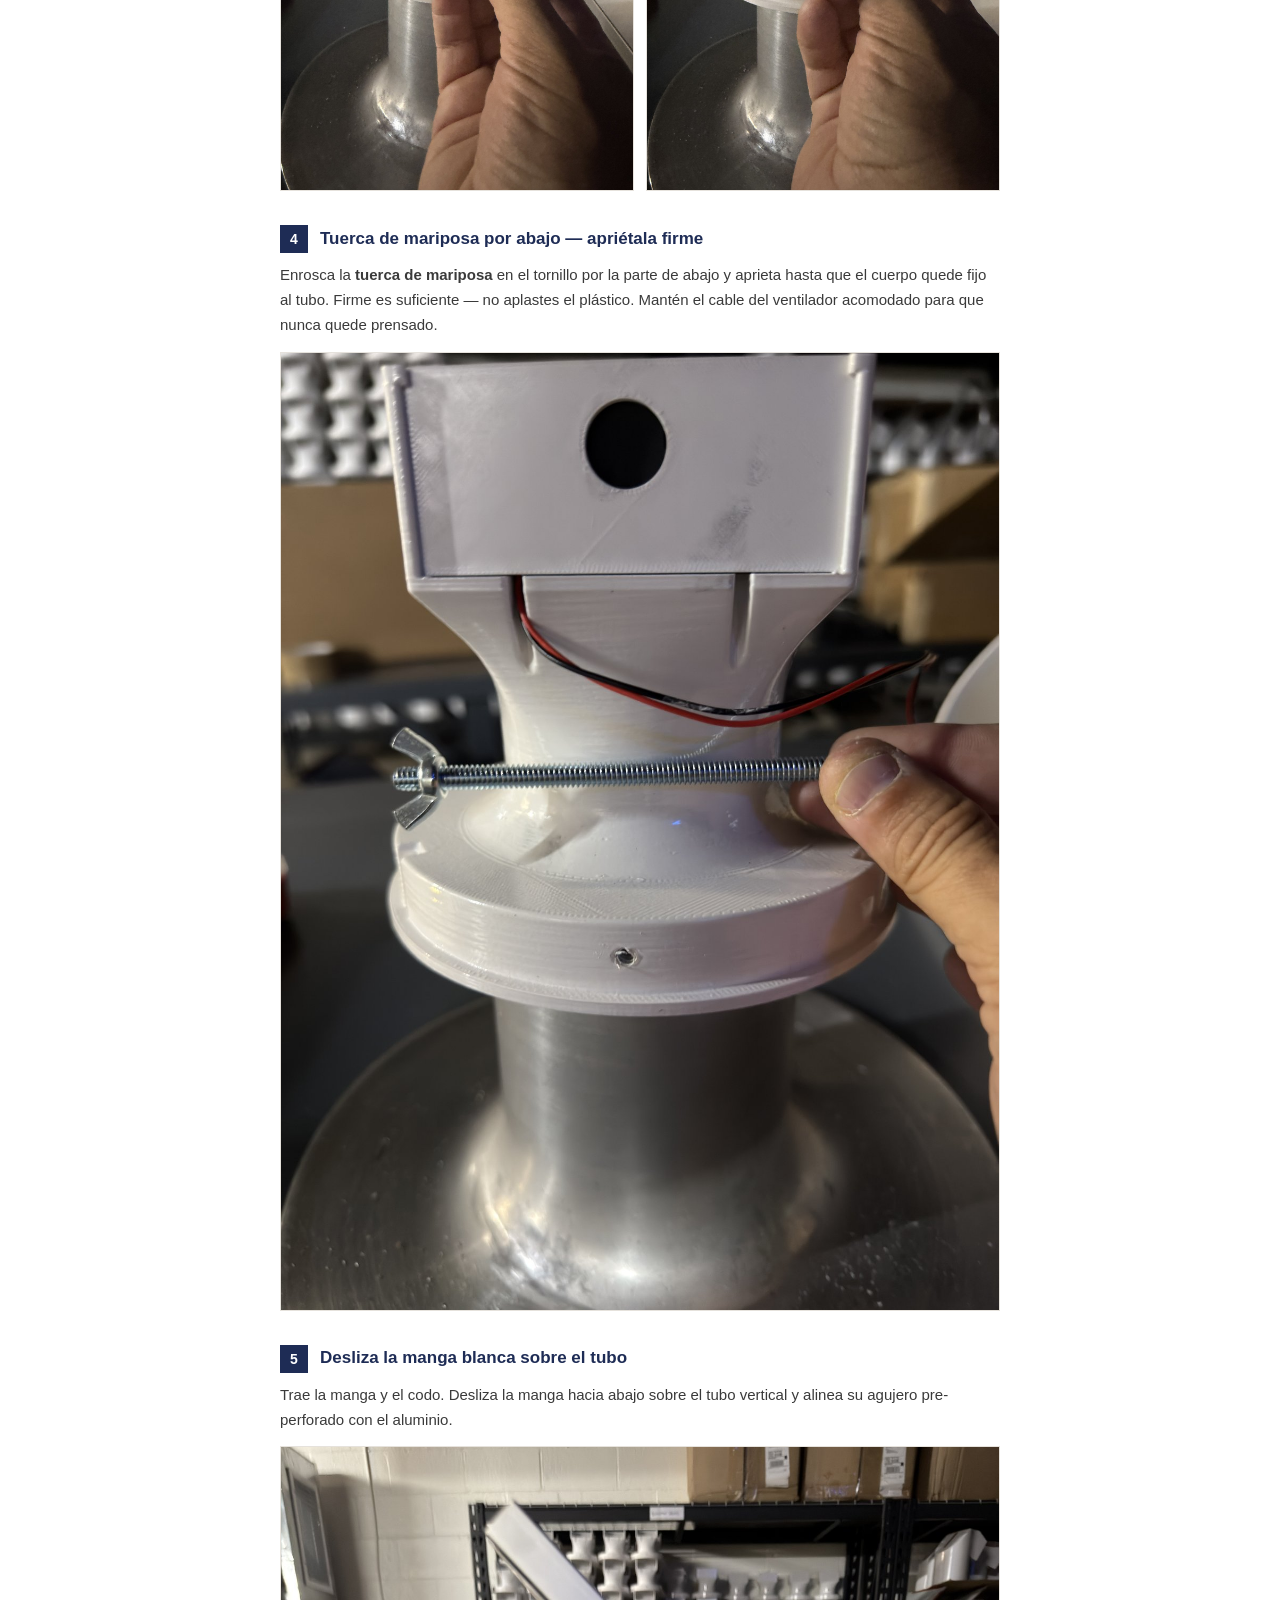
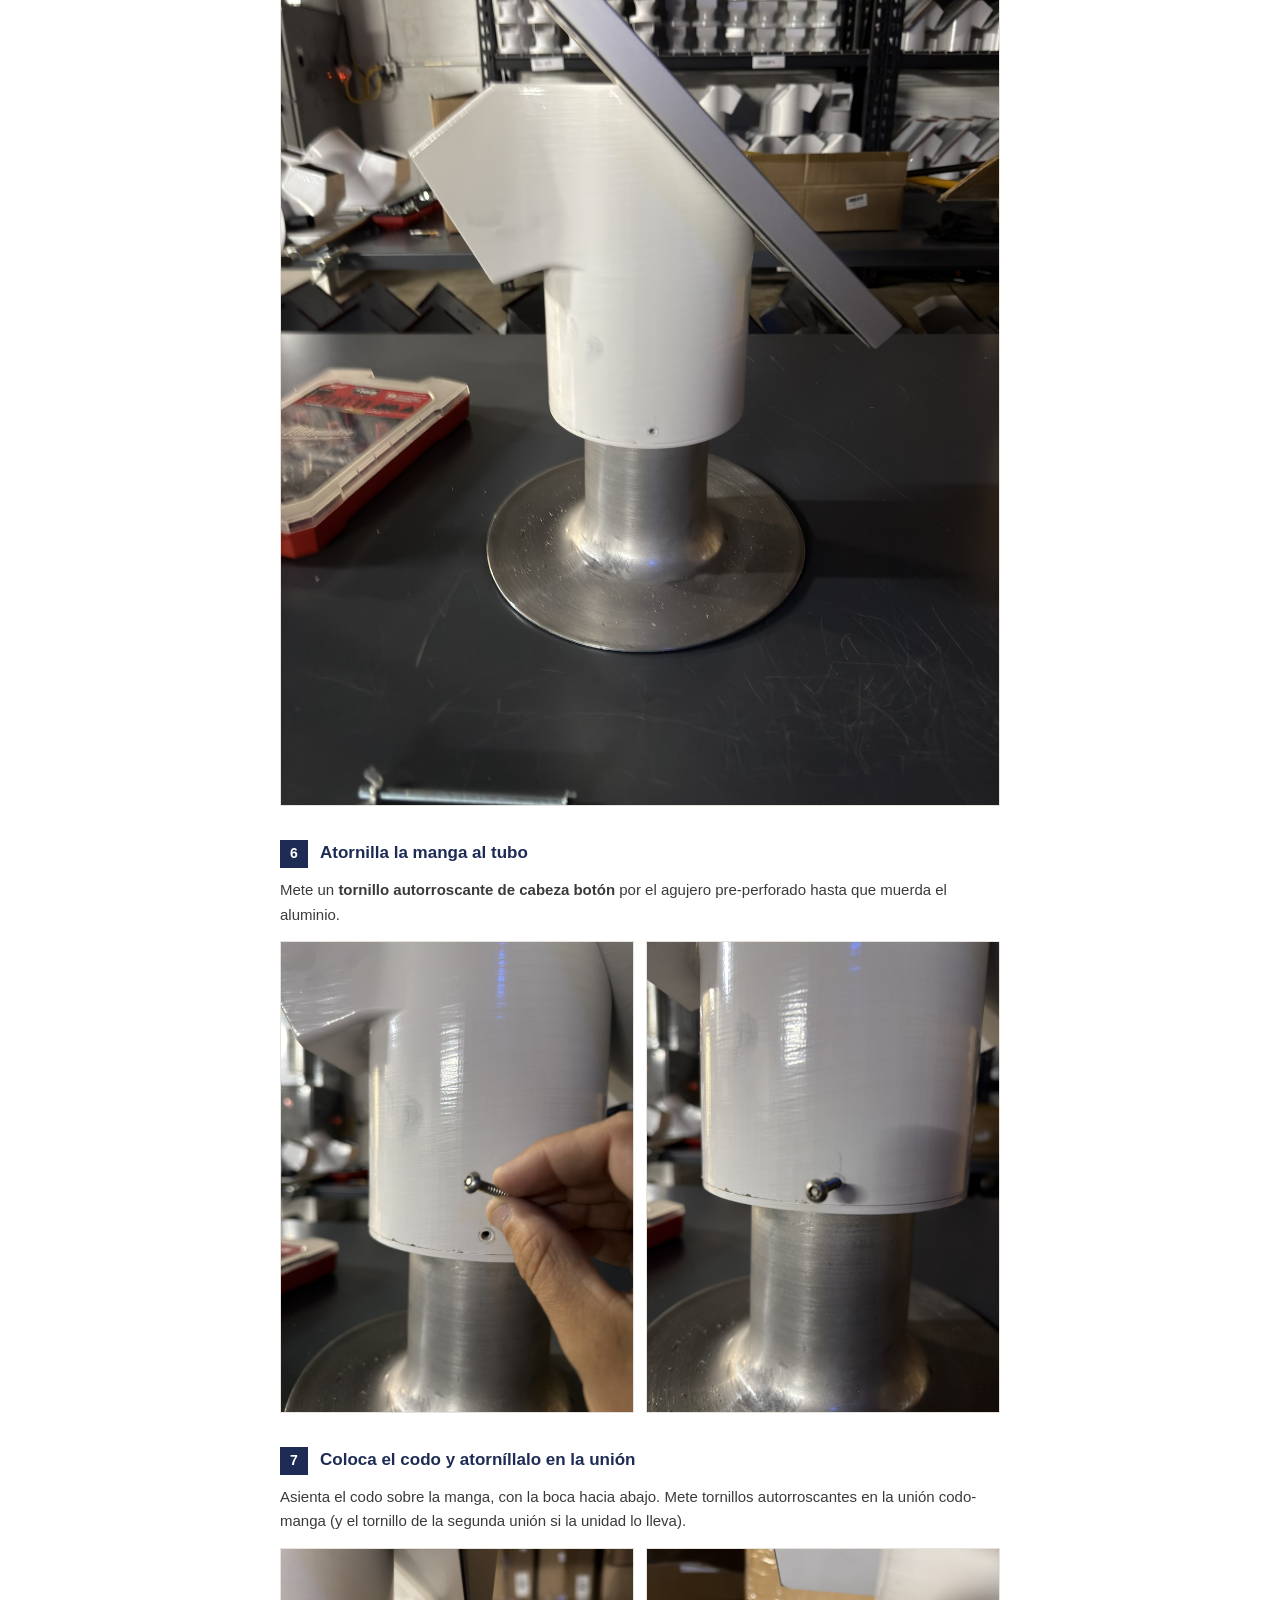
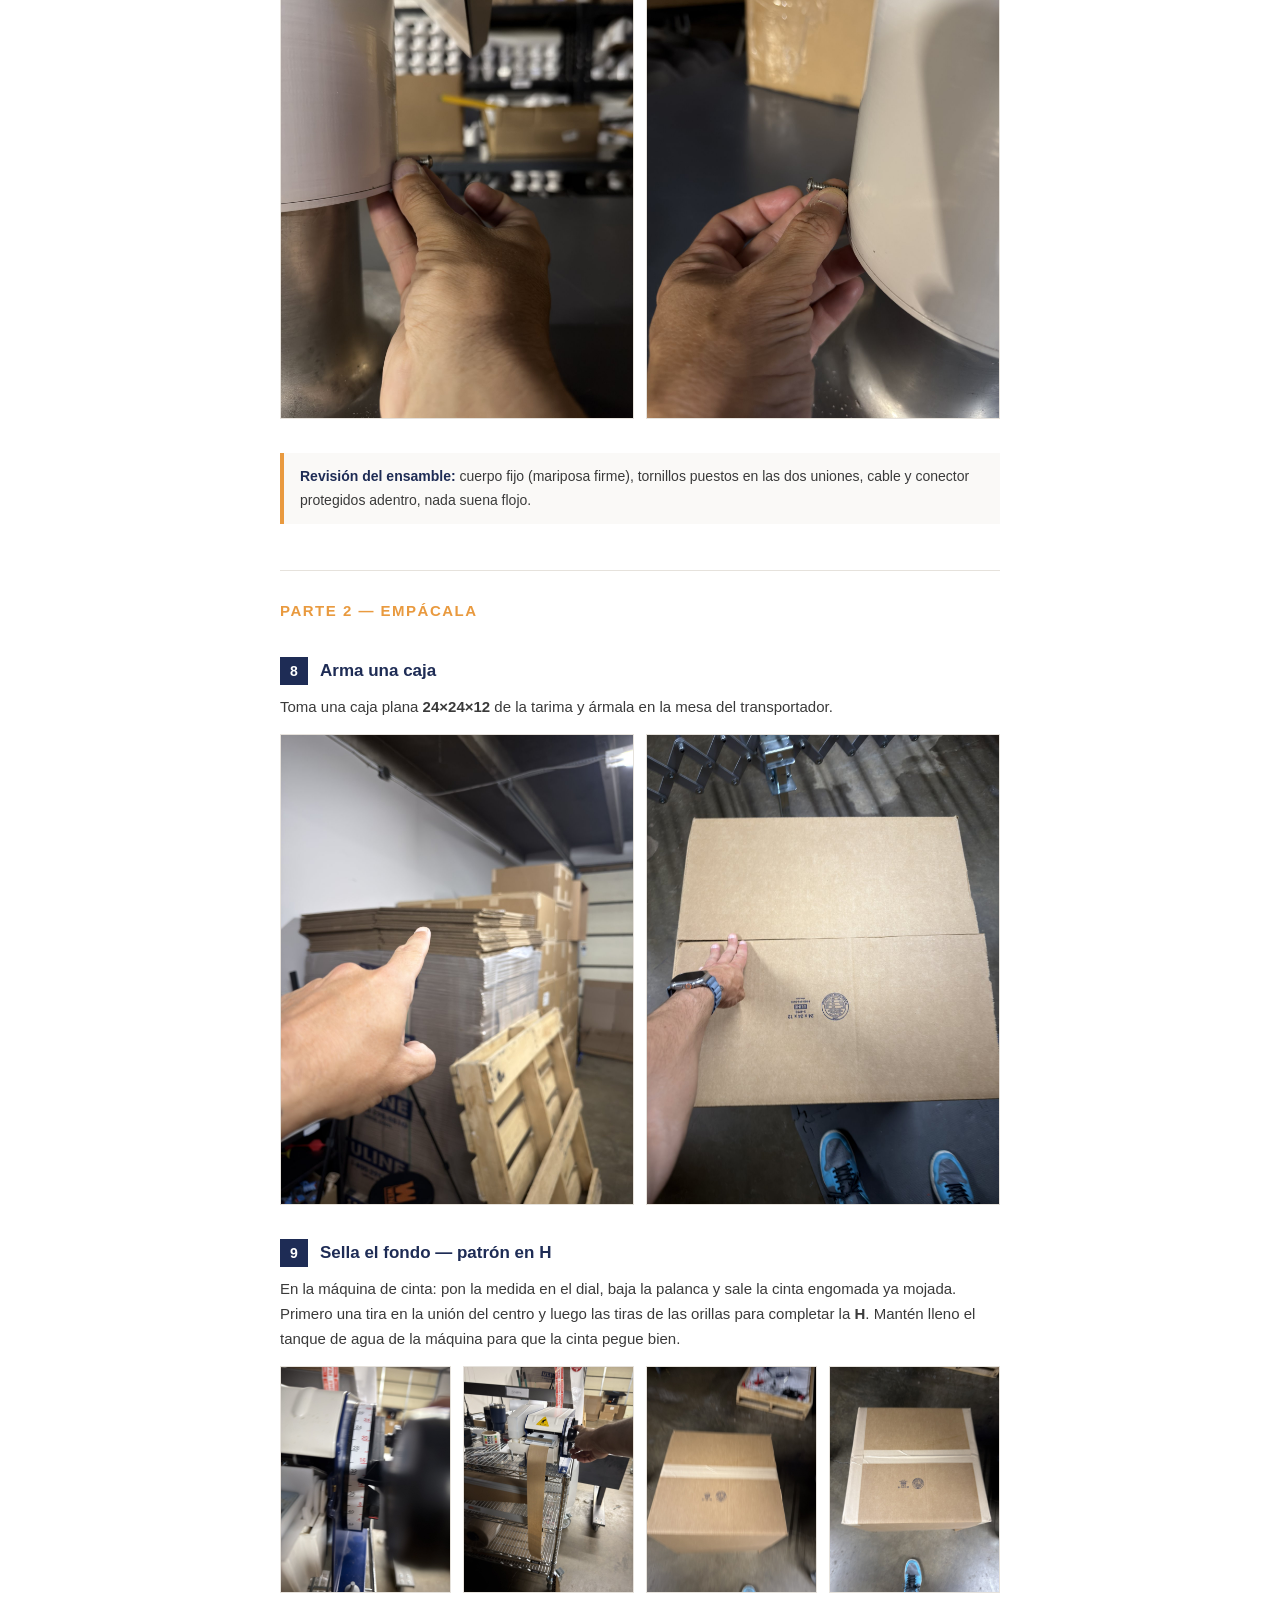
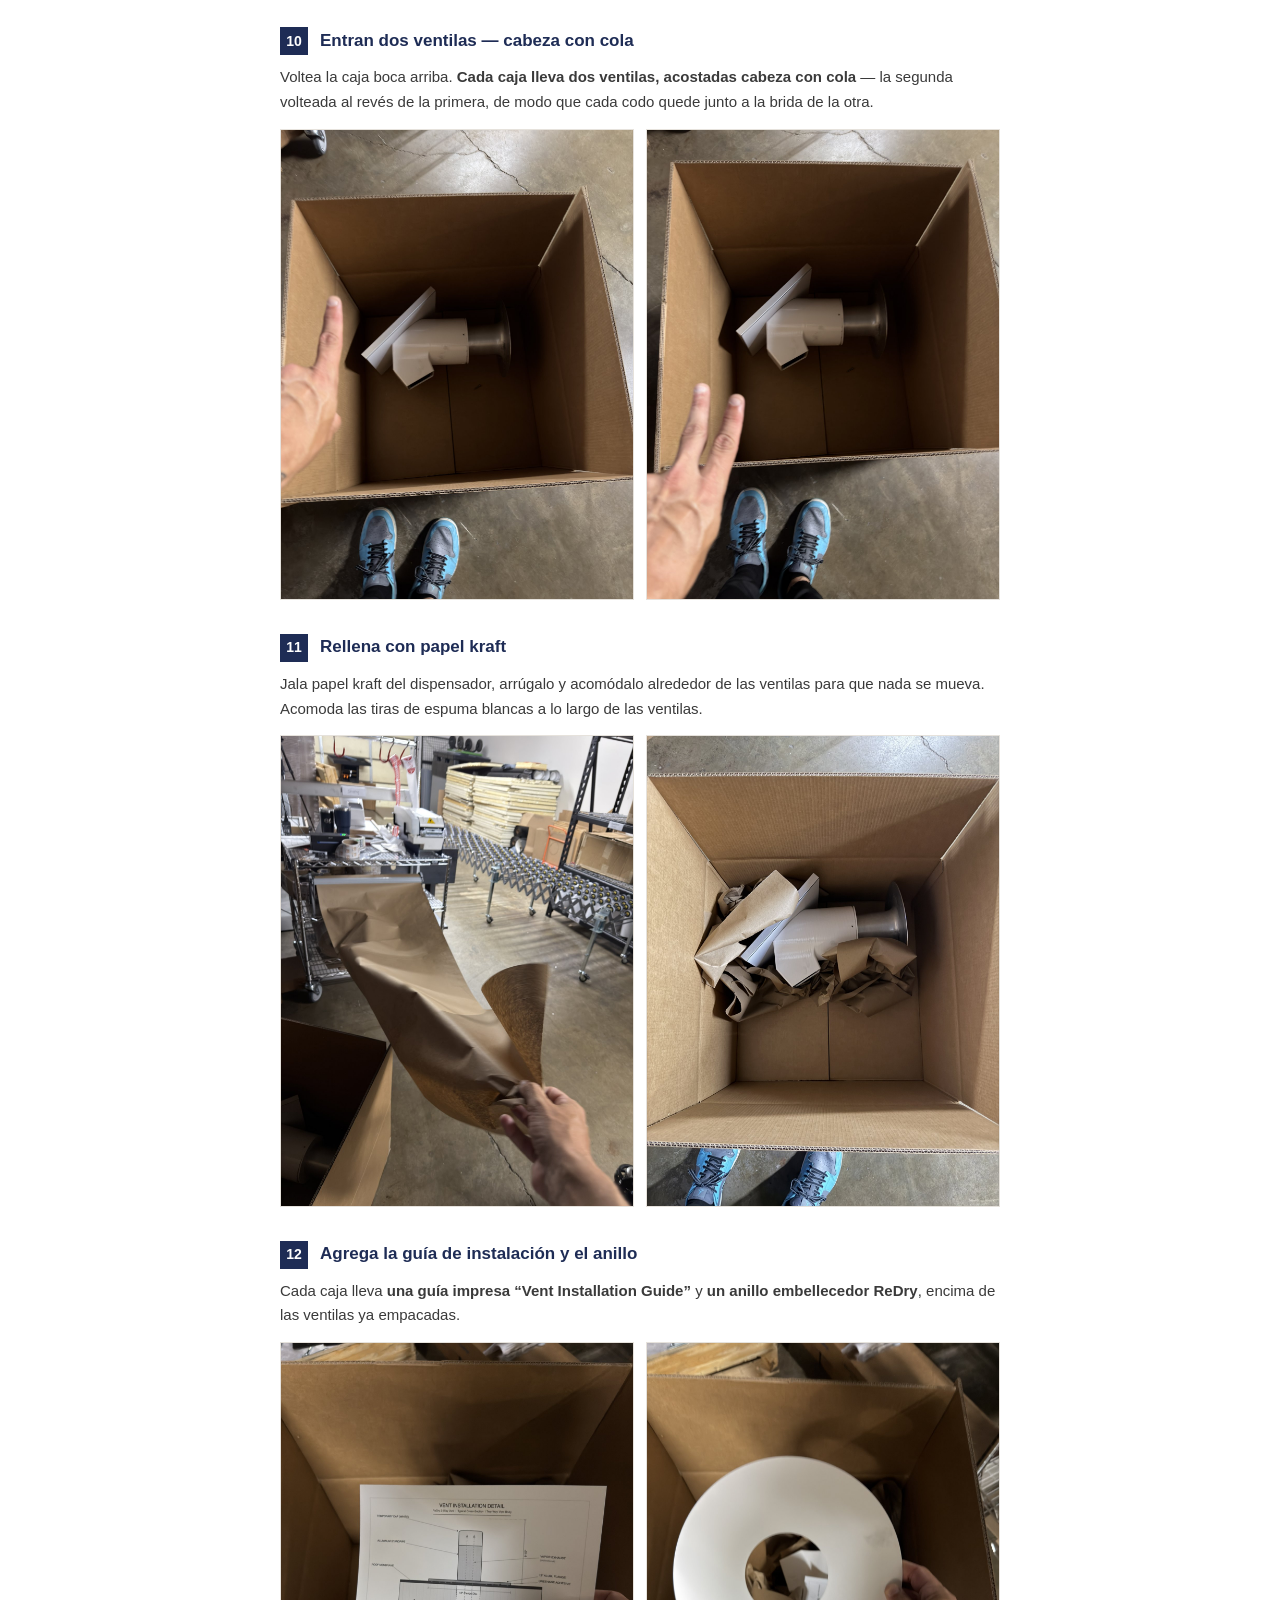
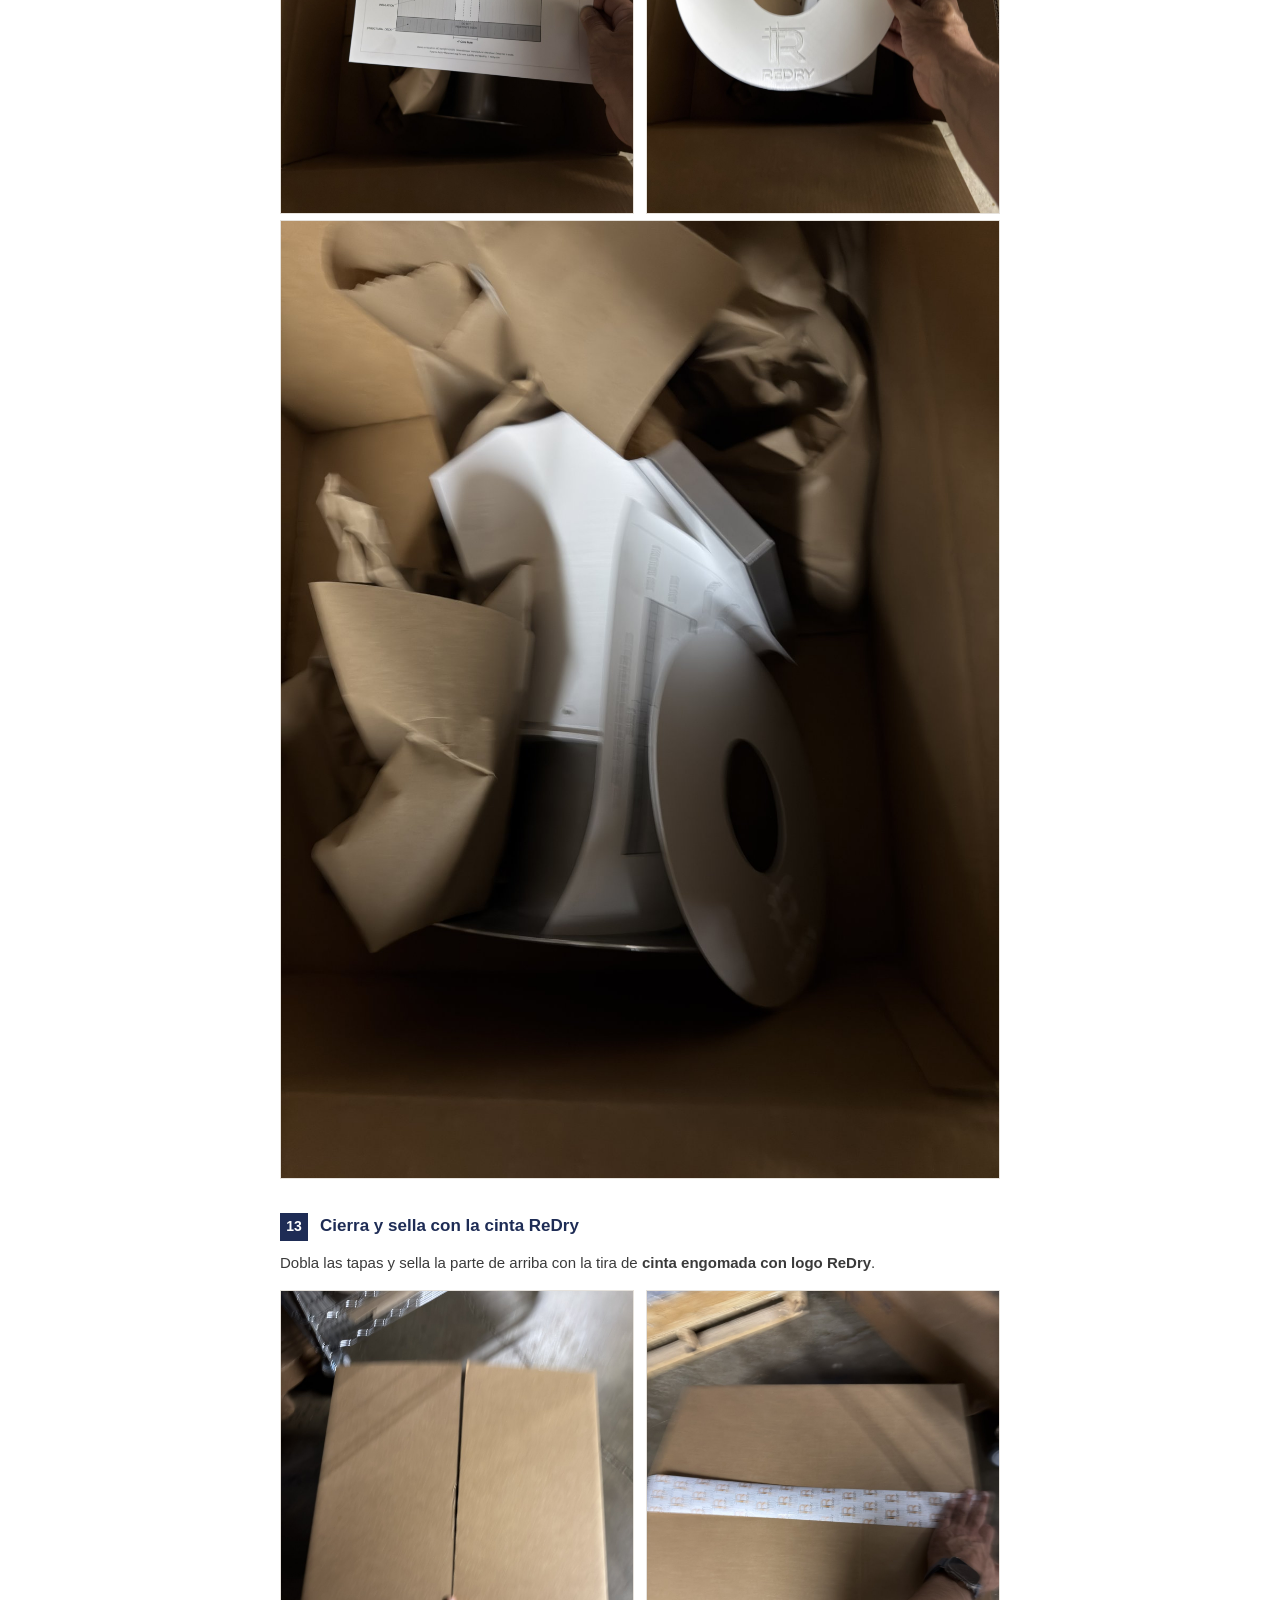
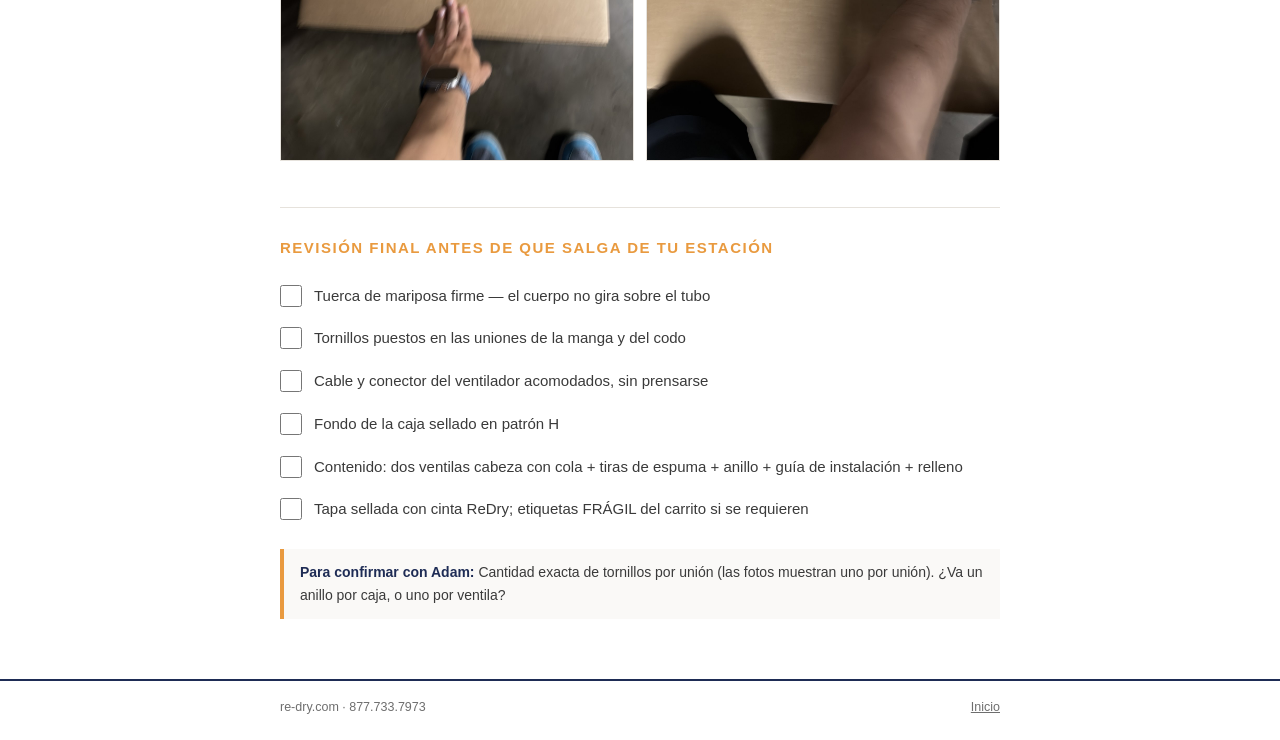
<file: assembly-es.html>
<!DOCTYPE html>
<html lang="es">
<head>
<meta charset="utf-8">
<meta name="viewport" content="width=device-width, initial-scale=1">
<meta name="robots" content="noindex">
<title>Ensamble de Ventilas — ReDry</title>
<link rel="icon" type="image/svg+xml" href="images/redry-logo.svg">
<link rel="stylesheet" href="style.css">
</head>
<body>

<header>
  <div class="wrap">
    <a class="home" href="es.html"><img class="logo" src="images/redry-logo.svg" alt="ReDry"></a>
    <span class="actions"><a class="lang" href="pdfs/redry-vent-assembly-es.pdf" download>Descargar PDF</a><a class="lang" href="assembly-en.html" lang="en" hreflang="en">English</a></span>
  </div>
</header>

<div class="wrap">

  <p class="kicker">Instrucciones de Trabajo</p>
  <h1>Ventila ReDry de 2 Vías — Ensamble y Empaque</h1>
  <p class="meta">Para Abby y Alberto · 23 de agosto de 2026 · Fotos del recorrido del taller, 22 de agosto de 2026</p>
</div>
<div class="bar"></div>
<div class="wrap">

  <h2 class="first">Qué vas a armar</h2>
  <p class="lead">La <b>Ventila ReDry de 2 Vías</b>: una ventila para secado de techos montada sobre una base de aluminio. El cuerpo blanco de la ventila (con el ventilador adentro) se fija al tubo vertical de aluminio, se cubre con una manga blanca y un codo (campana), y las ventilas terminadas se empacan dos por caja — acostadas cabeza con cola — junto con un anillo embellecedor y una hoja de instalación.</p>
  <div class="photos"><img src="images/img_0099.jpg" alt="Cuerpo de la ventila sobre la base de aluminio, con el codo atrás" loading="eager"></div>

  <p><b>Cada caja terminada lleva:</b></p>
  <ol class="contents">
    <li>Dos ventilas completamente ensambladas (base de aluminio + cuerpo + manga + codo), acostadas cabeza con cola</li>
    <li>Un anillo embellecedor blanco ReDry</li>
    <li>Una guía impresa “Vent Installation Guide” (guía de instalación)</li>
    <li>Papel kraft de relleno + tiras de espuma blancas</li>
  </ol>

  <h2>Piezas y dónde se encuentran</h2>
  <ul class="parts">
    <li><b>Base de aluminio</b> (brida de 12" + tubo vertical) — mesa de trabajo / estante de entrada</li>
    <li><b>Cuerpo de la ventila</b> (campana + caja del ventilador, con cables) — estante de piezas</li>
    <li><b>Manga blanca + codo (campana)</b> — estantes junto a la mesa (los codos traen tiras adhesivas rojas)</li>
    <li><b>Tornillo largo roscado + tuerca de mariposa</b> — herrajes en la mesa</li>
    <li><b>Tornillos autorroscantes (pijas) de cabeza botón</b> — herrajes en la mesa</li>
    <li><b>Anillos embellecedores ReDry</b> — pila en el carrito de empaque</li>
    <li><b>Hojas “Vent Installation Detail”</b> — pila en el escritorio de empaque</li>
    <li><b>Cajas ULINE 24×24×12 (S-4910), planas</b> — tarima junto al transportador</li>
    <li><b>Papel kraft de relleno</b> — dispensador debajo del carrito de empaque</li>
    <li><b>Tiras de espuma blancas</b> — estación de empaque</li>
    <li><b>Cinta engomada activada con agua</b> (lisa y con logo ReDry) — máquina de cinta en el carrito</li>
  </ul>
  <div class="photos three" style="margin-top:16px">
    <img src="images/img_0096.jpg" alt="Estantes con piezas moldeadas y cajas de entrada" loading="lazy">
    <img src="images/img_0136.jpg" alt="Pila de anillos en el carrito de empaque" loading="lazy">
    <img src="images/img_0137.jpg" alt="Hojas de instalación en el escritorio de empaque" loading="lazy">
  </div>

  <h2>Parte 1 — Ensambla la ventila</h2>
  <div class="note">La tapa temporal blanca <b>no</b> se usa en las ventilas ensambladas — tapar las bases es un <a href="capping-es.html">trabajo aparte</a>.</div>

  <section class="step">
    <h3><span class="num">1</span>Empieza con la base de aluminio</h3>
    <p>Pon la base sobre la mesa. Fíjate en las <b>ranuras cerca de la parte de arriba del tubo vertical</b> — ahí es donde se asegura el cuerpo de la ventila. Estas bases van sin tapa.</p>
    <div class="photos"><img src="images/img_0098.jpg" alt="Base de aluminio con el tubo vertical ranurado" loading="lazy"></div>
  </section>

  <section class="step">
    <h3><span class="num">2</span>Conoce el cuerpo de la ventila</h3>
    <p>El cuerpo blanco de 2 vías: campana redonda que entra en el tubo vertical, caja cuadrada del ventilador con el puerto redondo, y el cable del ventilador (rojo/negro con su conector). Tiene <b>agujeros pasantes en el cuello</b> — ubícalos antes de empezar.</p>
    <div class="photos two">
      <img src="images/img_0100.jpg" alt="Señalando el agujero en el cuello" loading="lazy">
      <img src="images/img_0101.jpg" alt="Ubicación del segundo agujero en el cuello" loading="lazy">
    </div>
  </section>

  <section class="step">
    <h3><span class="num">3</span>Asienta el cuerpo en el tubo y mete el tornillo largo</h3>
    <p>Asienta la campana sobre el tubo vertical. Deja caer el <b>tornillo largo roscado</b> por el agujero del cuello, de modo que pase por la ranura del tubo.</p>
    <div class="photos two">
      <img src="images/img_0102.jpg" alt="Tornillo largo entrando al agujero del cuello" loading="lazy">
      <img src="images/img_0103.jpg" alt="Tornillo pasado a través del cuello" loading="lazy">
    </div>
  </section>

  <section class="step">
    <h3><span class="num">4</span>Tuerca de mariposa por abajo — apriétala firme</h3>
    <p>Enrosca la <b>tuerca de mariposa</b> en el tornillo por la parte de abajo y aprieta hasta que el cuerpo quede fijo al tubo. Firme es suficiente — no aplastes el plástico. Mantén el cable del ventilador acomodado para que nunca quede prensado.</p>
    <div class="photos"><img src="images/img_0104.jpg" alt="Tuerca de mariposa enroscada en el tornillo bajo el cuello" loading="lazy"></div>
  </section>

  <section class="step">
    <h3><span class="num">5</span>Desliza la manga blanca sobre el tubo</h3>
    <p>Trae la manga y el codo. Desliza la manga hacia abajo sobre el tubo vertical y alinea su agujero pre-perforado con el aluminio.</p>
    <div class="photos"><img src="images/img_0105.jpg" alt="Base, manga y codo listos en la mesa" loading="lazy"></div>
  </section>

  <section class="step">
    <h3><span class="num">6</span>Atornilla la manga al tubo</h3>
    <p>Mete un <b>tornillo autorroscante de cabeza botón</b> por el agujero pre-perforado hasta que muerda el aluminio.</p>
    <div class="photos two">
      <img src="images/img_0108.jpg" alt="Tornillo alineado con el agujero pre-perforado" loading="lazy">
      <img src="images/img_0109.jpg" alt="Tornillo puesto en la unión manga-tubo" loading="lazy">
    </div>
  </section>

  <section class="step">
    <h3><span class="num">7</span>Coloca el codo y atorníllalo en la unión</h3>
    <p>Asienta el codo sobre la manga, con la boca hacia abajo. Mete tornillos autorroscantes en la unión codo-manga (y el tornillo de la segunda unión si la unidad lo lleva).</p>
    <div class="photos two">
      <img src="images/img_0110.jpg" alt="Tornillo en la unión codo-manga" loading="lazy">
      <img src="images/img_0112.jpg" alt="Tornillo presentado en la unión de abajo" loading="lazy">
    </div>
  </section>

  <div class="note"><b>Revisión del ensamble:</b> cuerpo fijo (mariposa firme), tornillos puestos en las dos uniones, cable y conector protegidos adentro, nada suena flojo.</div>

  <h2>Parte 2 — Empácala</h2>

  <section class="step">
    <h3><span class="num">8</span>Arma una caja</h3>
    <p>Toma una caja plana <b>24×24×12</b> de la tarima y ármala en la mesa del transportador.</p>
    <div class="photos two">
      <img src="images/img_0113.jpg" alt="Tarima con cajas planas" loading="lazy">
      <img src="images/img_0115.jpg" alt="Armando la caja" loading="lazy">
    </div>
  </section>

  <section class="step">
    <h3><span class="num">9</span>Sella el fondo — patrón en H</h3>
    <p>En la máquina de cinta: pon la medida en el dial, baja la palanca y sale la cinta engomada ya mojada. Primero una tira en la unión del centro y luego las tiras de las orillas para completar la <b>H</b>. Mantén lleno el tanque de agua de la máquina para que la cinta pegue bien.</p>
    <div class="photos four">
      <img src="images/img_0117.jpg" alt="Dial de medida en la máquina de cinta" loading="lazy">
      <img src="images/img_0118.jpg" alt="Bajando la palanca para sacar cinta" loading="lazy">
      <img src="images/img_0119.jpg" alt="Unión del centro sellada" loading="lazy">
      <img src="images/img_0123.jpg" alt="Sellado en H terminado" loading="lazy">
    </div>
  </section>

  <section class="step">
    <h3><span class="num">10</span>Entran dos ventilas — cabeza con cola</h3>
    <p>Voltea la caja boca arriba. <b>Cada caja lleva dos ventilas, acostadas cabeza con cola</b> — la segunda volteada al revés de la primera, de modo que cada codo quede junto a la brida de la otra.</p>
    <div class="photos two">
      <img src="images/img_0124.jpg" alt="Ventila colocada en la caja con el codo hacia abajo" loading="lazy">
      <img src="images/img_0125.jpg" alt="Ventila asentada en la caja, brida arriba" loading="lazy">
    </div>
  </section>

  <section class="step">
    <h3><span class="num">11</span>Rellena con papel kraft</h3>
    <p>Jala papel kraft del dispensador, arrúgalo y acomódalo alrededor de las ventilas para que nada se mueva. Acomoda las tiras de espuma blancas a lo largo de las ventilas.</p>
    <div class="photos two">
      <img src="images/img_0127.jpg" alt="Jalando papel kraft del dispensador" loading="lazy">
      <img src="images/img_0128.jpg" alt="Ventila empacada con papel kraft" loading="lazy">
    </div>
  </section>

  <section class="step">
    <h3><span class="num">12</span>Agrega la guía de instalación y el anillo</h3>
    <p>Cada caja lleva <b>una guía impresa “Vent Installation Guide”</b> y <b>un anillo embellecedor ReDry</b>, encima de las ventilas ya empacadas.</p>
    <div class="photos two">
      <img src="images/img_0132.jpg" alt="Hoja Vent Installation Detail" loading="lazy">
      <img src="images/img_0134.jpg" alt="Anillo ReDry entrando a la caja" loading="lazy">
    </div>
    <div class="photos"><img src="images/img_0135.jpg" alt="Caja empacada: ventila, anillo y hoja doblada adentro" loading="lazy"></div>
  </section>

  <section class="step">
    <h3><span class="num">13</span>Cierra y sella con la cinta ReDry</h3>
    <p>Dobla las tapas y sella la parte de arriba con la tira de <b>cinta engomada con logo ReDry</b>.</p>
    <div class="photos two">
      <img src="images/img_0129.jpg" alt="Cerrando las tapas de la caja" loading="lazy">
      <img src="images/img_0130.jpg" alt="Tira de cinta ReDry sobre la unión superior" loading="lazy">
    </div>
  </section>

  <h2>Revisión final antes de que salga de tu estación</h2>
  <ul class="check">
    <li><input type="checkbox" id="c1"><label for="c1">Tuerca de mariposa firme — el cuerpo no gira sobre el tubo</label></li>
    <li><input type="checkbox" id="c2"><label for="c2">Tornillos puestos en las uniones de la manga y del codo</label></li>
    <li><input type="checkbox" id="c3"><label for="c3">Cable y conector del ventilador acomodados, sin prensarse</label></li>
    <li><input type="checkbox" id="c4"><label for="c4">Fondo de la caja sellado en patrón H</label></li>
    <li><input type="checkbox" id="c5"><label for="c5">Contenido: dos ventilas cabeza con cola + tiras de espuma + anillo + guía de instalación + relleno</label></li>
    <li><input type="checkbox" id="c6"><label for="c6">Tapa sellada con cinta ReDry; etiquetas FRÁGIL del carrito si se requieren</label></li>
  </ul>

  <div class="note"><b>Para confirmar con Adam:</b> Cantidad exacta de tornillos por unión (las fotos muestran uno por unión). ¿Va un anillo por caja, o uno por ventila?</div>

</div>

<footer>
  <div class="wrap"><span>re-dry.com · 877.733.7973</span><span><a class="top-link" href="#" style="color:inherit">Inicio</a></span></div>
</footer>

</body>
</html>
</file>
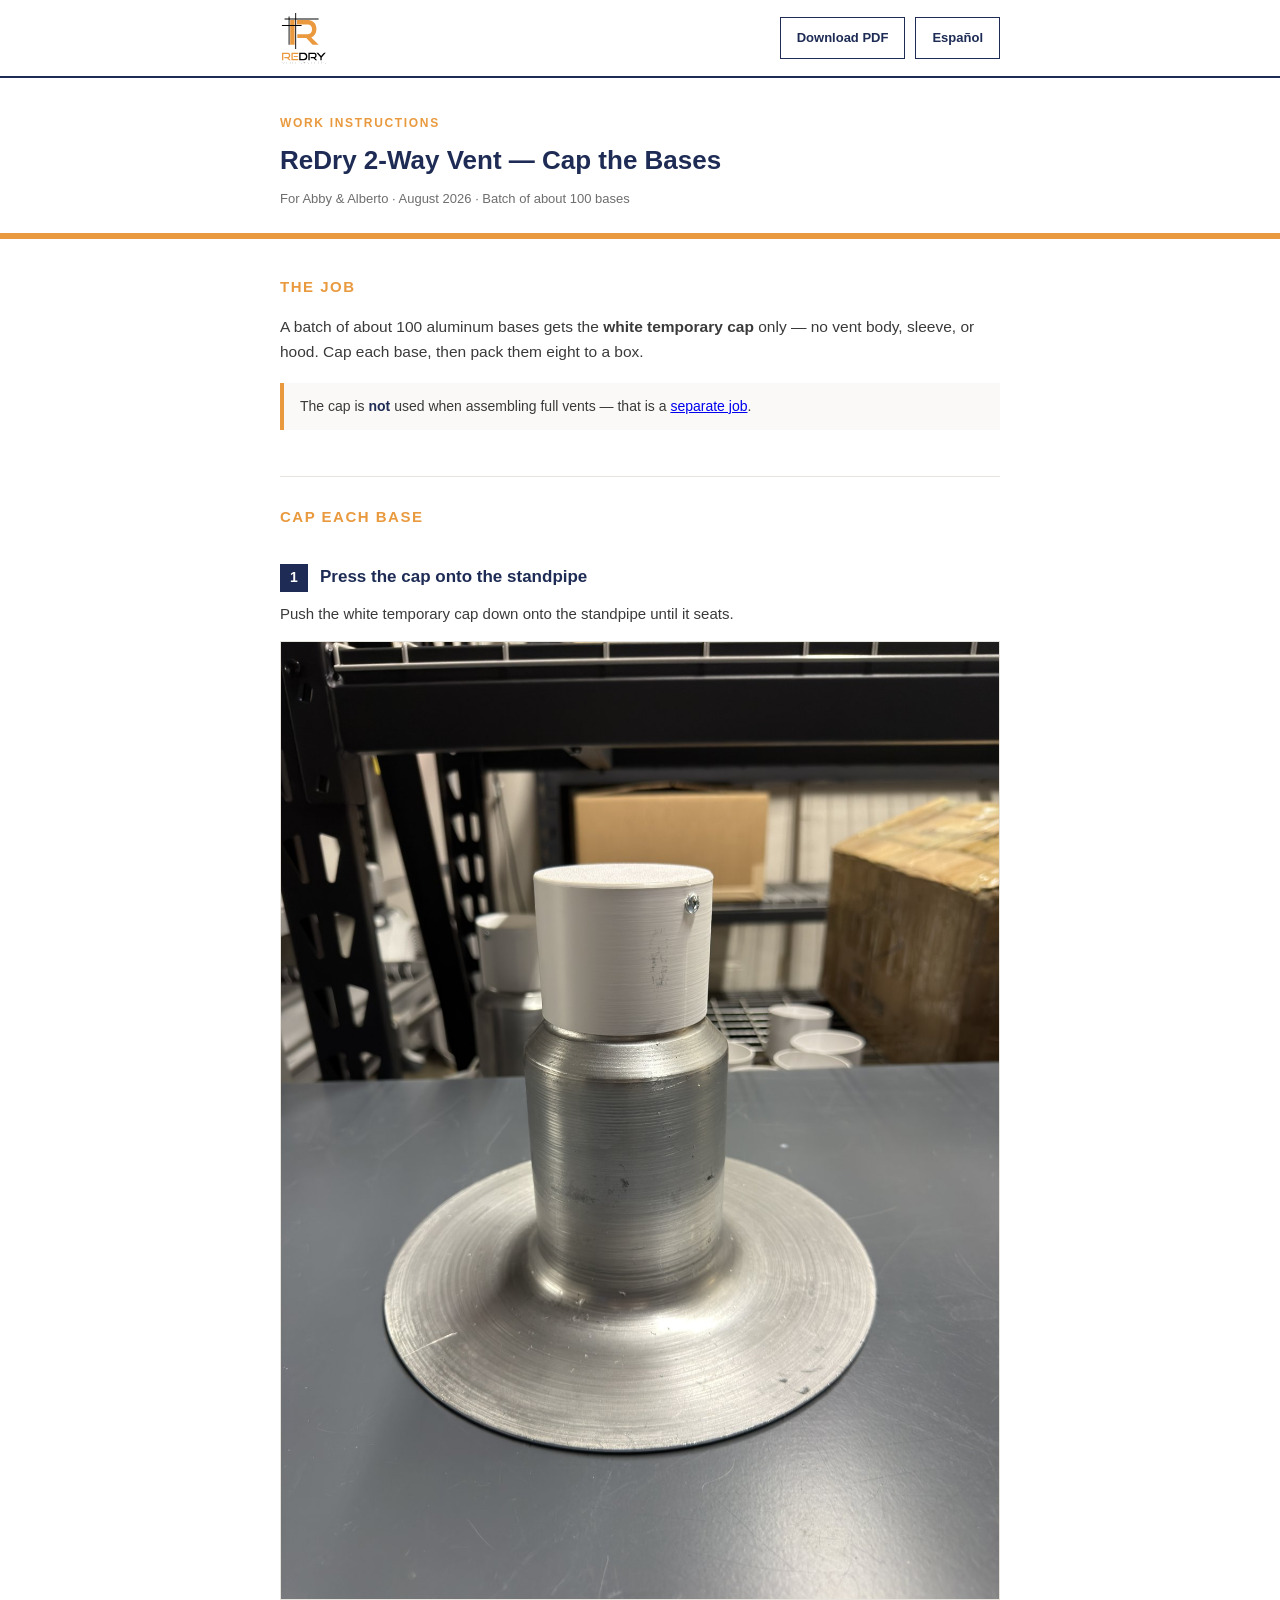
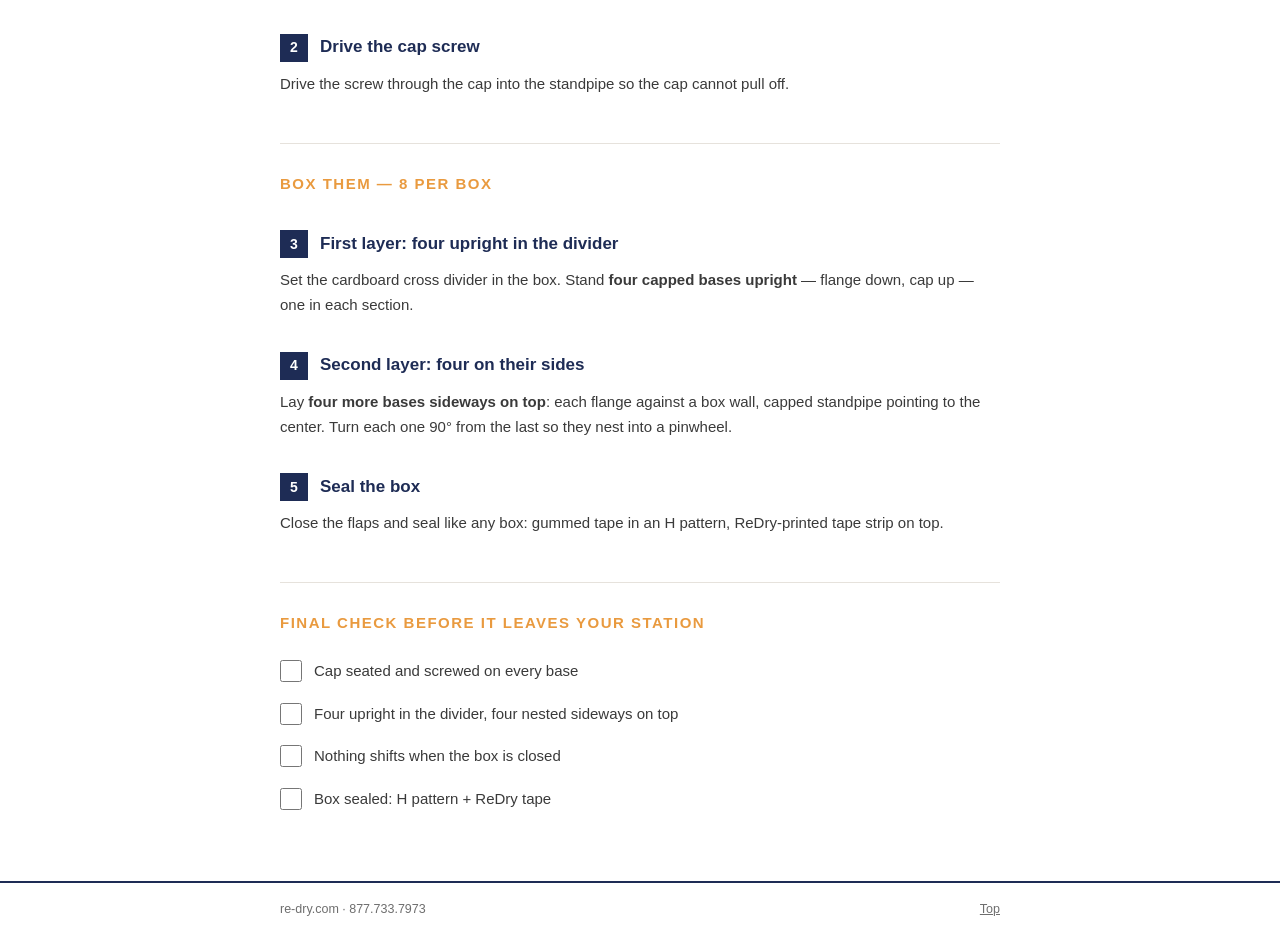
<file: capping-en.html>
<!DOCTYPE html>
<html lang="en">
<head>
<meta charset="utf-8">
<meta name="viewport" content="width=device-width, initial-scale=1">
<meta name="robots" content="noindex">
<title>Vent Capping — ReDry</title>
<link rel="icon" type="image/svg+xml" href="images/redry-logo.svg">
<link rel="stylesheet" href="style.css">
</head>
<body>

<header>
  <div class="wrap">
    <a class="home" href="en.html"><img class="logo" src="images/redry-logo.svg" alt="ReDry"></a>
    <span class="actions"><a class="lang" href="pdfs/redry-vent-capping-en.pdf" download>Download PDF</a><a class="lang" href="capping-es.html" lang="es" hreflang="es">Español</a></span>
  </div>
</header>

<div class="wrap">

  <p class="kicker">Work Instructions</p>
  <h1>ReDry 2-Way Vent — Cap the Bases</h1>
  <p class="meta">For Abby &amp; Alberto · August 2026 · Batch of about 100 bases</p>
</div>
<div class="bar"></div>
<div class="wrap">

  <h2 class="first">The job</h2>
  <p class="lead">A batch of about 100 aluminum bases gets the <b>white temporary cap</b> only — no vent body, sleeve, or hood. Cap each base, then pack them eight to a box.</p>
  <div class="note">The cap is <b>not</b> used when assembling full vents — that is a <a href="assembly-en.html">separate job</a>.</div>

  <h2>Cap each base</h2>

  <section class="step">
    <h3><span class="num">1</span>Press the cap onto the standpipe</h3>
    <p>Push the white temporary cap down onto the standpipe until it seats.</p>
    <div class="photos"><img src="images/img_0097.jpg" alt="White temporary cap on the standpipe" loading="eager"></div>
  </section>

  <section class="step">
    <h3><span class="num">2</span>Drive the cap screw</h3>
    <p>Drive the screw through the cap into the standpipe so the cap cannot pull off.</p>
  </section>

  <h2>Box them — 8 per box</h2>

  <section class="step">
    <h3><span class="num">3</span>First layer: four upright in the divider</h3>
    <p>Set the cardboard cross divider in the box. Stand <b>four capped bases upright</b> — flange down, cap up — one in each section.</p>
  </section>

  <section class="step">
    <h3><span class="num">4</span>Second layer: four on their sides</h3>
    <p>Lay <b>four more bases sideways on top</b>: each flange against a box wall, capped standpipe pointing to the center. Turn each one 90° from the last so they nest into a pinwheel.</p>
  </section>

  <section class="step">
    <h3><span class="num">5</span>Seal the box</h3>
    <p>Close the flaps and seal like any box: gummed tape in an H pattern, ReDry-printed tape strip on top.</p>
  </section>

  <h2>Final check before it leaves your station</h2>
  <ul class="check">
    <li><input type="checkbox" id="c1"><label for="c1">Cap seated and screwed on every base</label></li>
    <li><input type="checkbox" id="c2"><label for="c2">Four upright in the divider, four nested sideways on top</label></li>
    <li><input type="checkbox" id="c3"><label for="c3">Nothing shifts when the box is closed</label></li>
    <li><input type="checkbox" id="c4"><label for="c4">Box sealed: H pattern + ReDry tape</label></li>
  </ul>

</div>

<footer>
  <div class="wrap"><span>re-dry.com · 877.733.7973</span><span><a class="top-link" href="#" style="color:inherit">Top</a></span></div>
</footer>

</body>
</html>
</file>
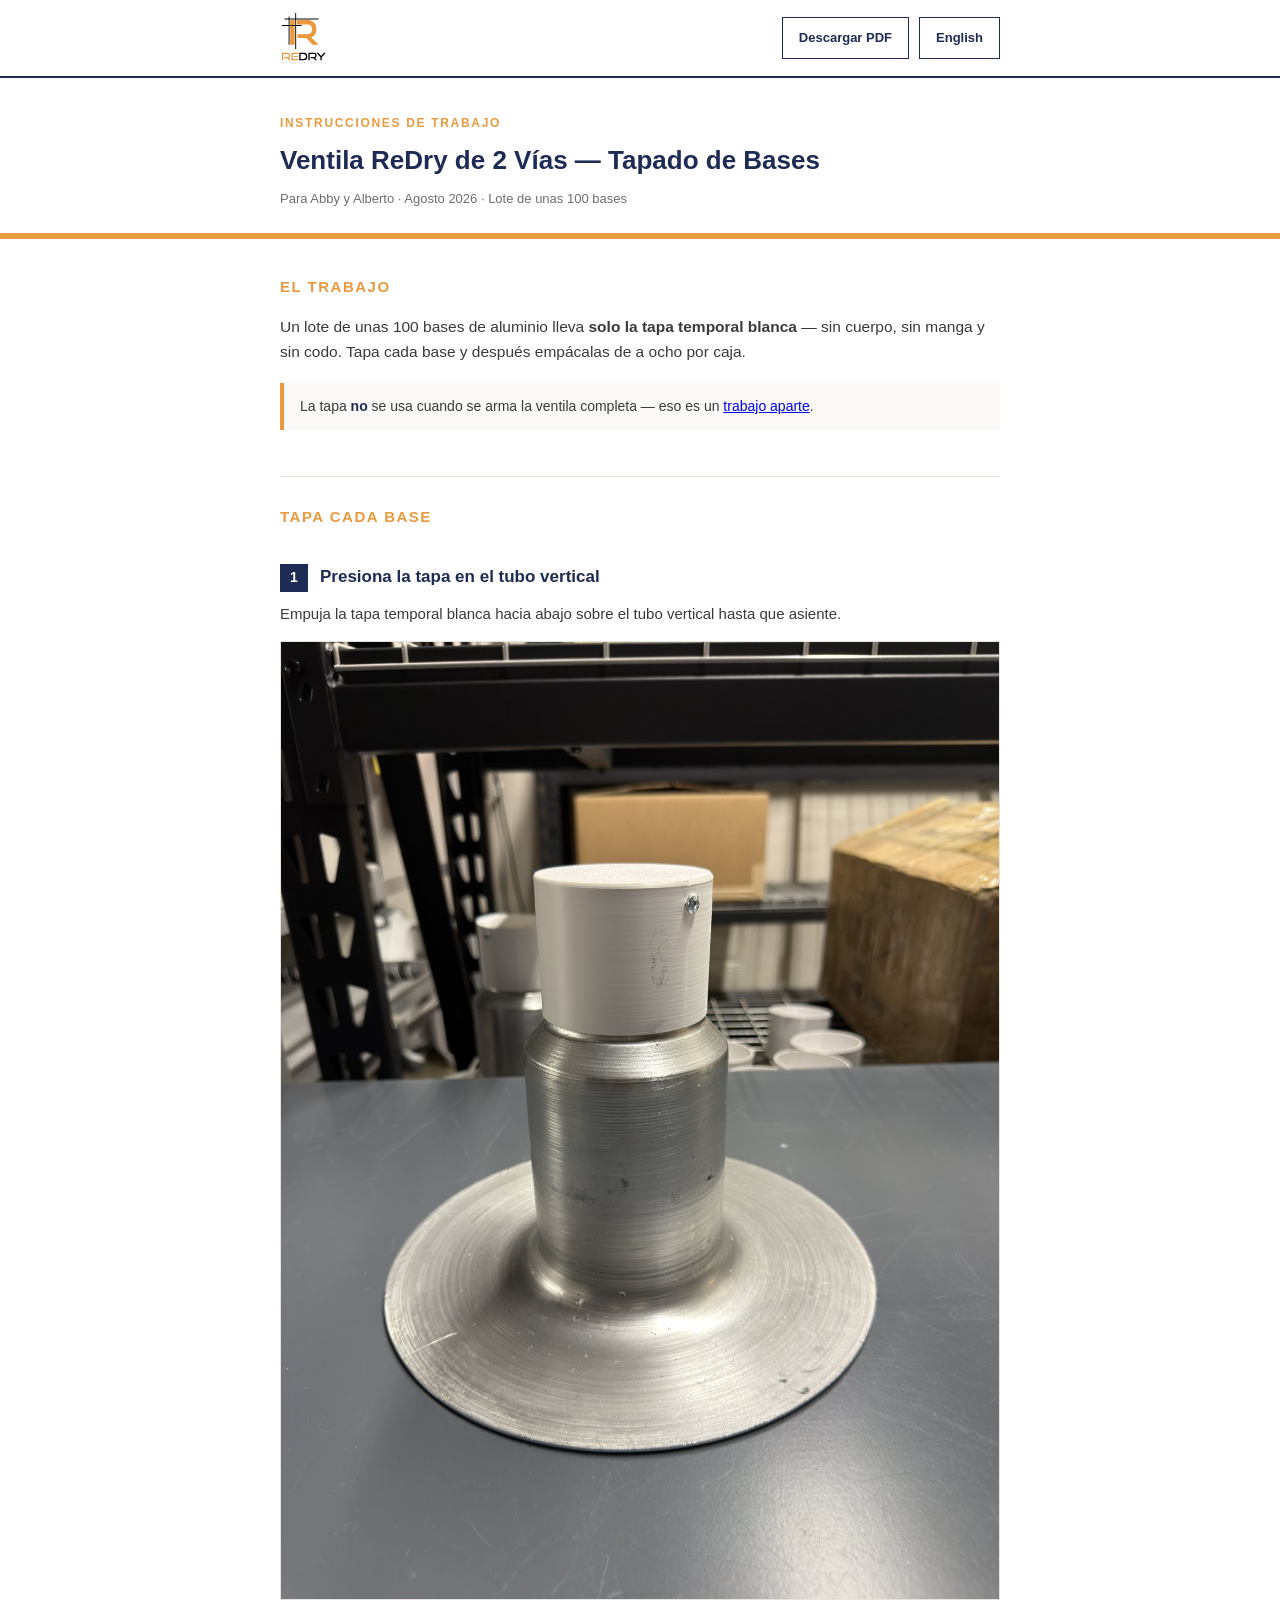
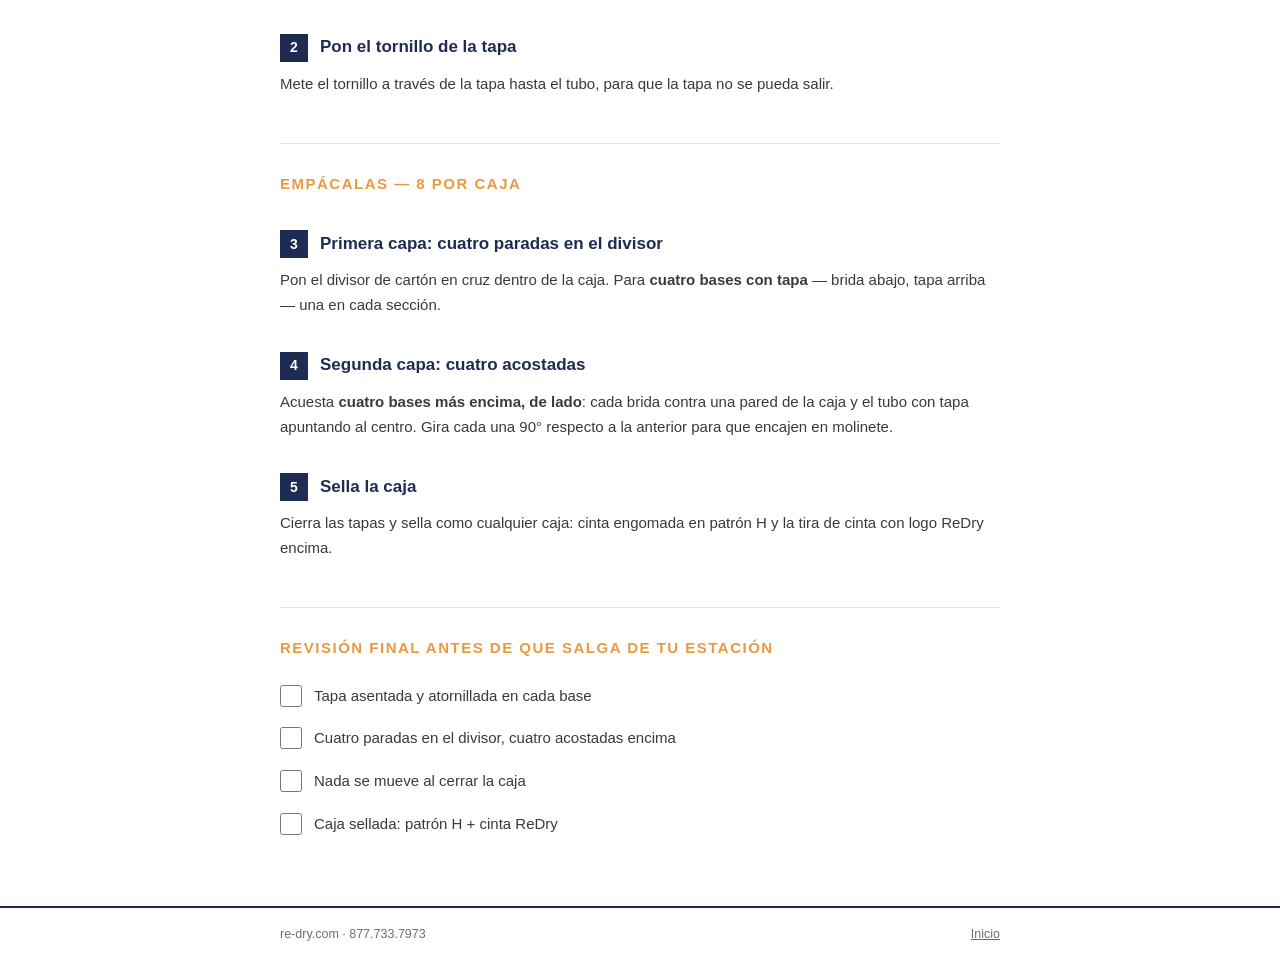
<file: capping-es.html>
<!DOCTYPE html>
<html lang="es">
<head>
<meta charset="utf-8">
<meta name="viewport" content="width=device-width, initial-scale=1">
<meta name="robots" content="noindex">
<title>Tapado de Bases — ReDry</title>
<link rel="icon" type="image/svg+xml" href="images/redry-logo.svg">
<link rel="stylesheet" href="style.css">
</head>
<body>

<header>
  <div class="wrap">
    <a class="home" href="es.html"><img class="logo" src="images/redry-logo.svg" alt="ReDry"></a>
    <span class="actions"><a class="lang" href="pdfs/redry-vent-capping-es.pdf" download>Descargar PDF</a><a class="lang" href="capping-en.html" lang="en" hreflang="en">English</a></span>
  </div>
</header>

<div class="wrap">

  <p class="kicker">Instrucciones de Trabajo</p>
  <h1>Ventila ReDry de 2 Vías — Tapado de Bases</h1>
  <p class="meta">Para Abby y Alberto · Agosto 2026 · Lote de unas 100 bases</p>
</div>
<div class="bar"></div>
<div class="wrap">

  <h2 class="first">El trabajo</h2>
  <p class="lead">Un lote de unas 100 bases de aluminio lleva <b>solo la tapa temporal blanca</b> — sin cuerpo, sin manga y sin codo. Tapa cada base y después empácalas de a ocho por caja.</p>
  <div class="note">La tapa <b>no</b> se usa cuando se arma la ventila completa — eso es un <a href="assembly-es.html">trabajo aparte</a>.</div>

  <h2>Tapa cada base</h2>

  <section class="step">
    <h3><span class="num">1</span>Presiona la tapa en el tubo vertical</h3>
    <p>Empuja la tapa temporal blanca hacia abajo sobre el tubo vertical hasta que asiente.</p>
    <div class="photos"><img src="images/img_0097.jpg" alt="Tapa temporal blanca sobre el tubo vertical" loading="eager"></div>
  </section>

  <section class="step">
    <h3><span class="num">2</span>Pon el tornillo de la tapa</h3>
    <p>Mete el tornillo a través de la tapa hasta el tubo, para que la tapa no se pueda salir.</p>
  </section>

  <h2>Empácalas — 8 por caja</h2>

  <section class="step">
    <h3><span class="num">3</span>Primera capa: cuatro paradas en el divisor</h3>
    <p>Pon el divisor de cartón en cruz dentro de la caja. Para <b>cuatro bases con tapa</b> — brida abajo, tapa arriba — una en cada sección.</p>
  </section>

  <section class="step">
    <h3><span class="num">4</span>Segunda capa: cuatro acostadas</h3>
    <p>Acuesta <b>cuatro bases más encima, de lado</b>: cada brida contra una pared de la caja y el tubo con tapa apuntando al centro. Gira cada una 90° respecto a la anterior para que encajen en molinete.</p>
  </section>

  <section class="step">
    <h3><span class="num">5</span>Sella la caja</h3>
    <p>Cierra las tapas y sella como cualquier caja: cinta engomada en patrón H y la tira de cinta con logo ReDry encima.</p>
  </section>

  <h2>Revisión final antes de que salga de tu estación</h2>
  <ul class="check">
    <li><input type="checkbox" id="c1"><label for="c1">Tapa asentada y atornillada en cada base</label></li>
    <li><input type="checkbox" id="c2"><label for="c2">Cuatro paradas en el divisor, cuatro acostadas encima</label></li>
    <li><input type="checkbox" id="c3"><label for="c3">Nada se mueve al cerrar la caja</label></li>
    <li><input type="checkbox" id="c4"><label for="c4">Caja sellada: patrón H + cinta ReDry</label></li>
  </ul>

</div>

<footer>
  <div class="wrap"><span>re-dry.com · 877.733.7973</span><span><a class="top-link" href="#" style="color:inherit">Inicio</a></span></div>
</footer>

</body>
</html>
</file>
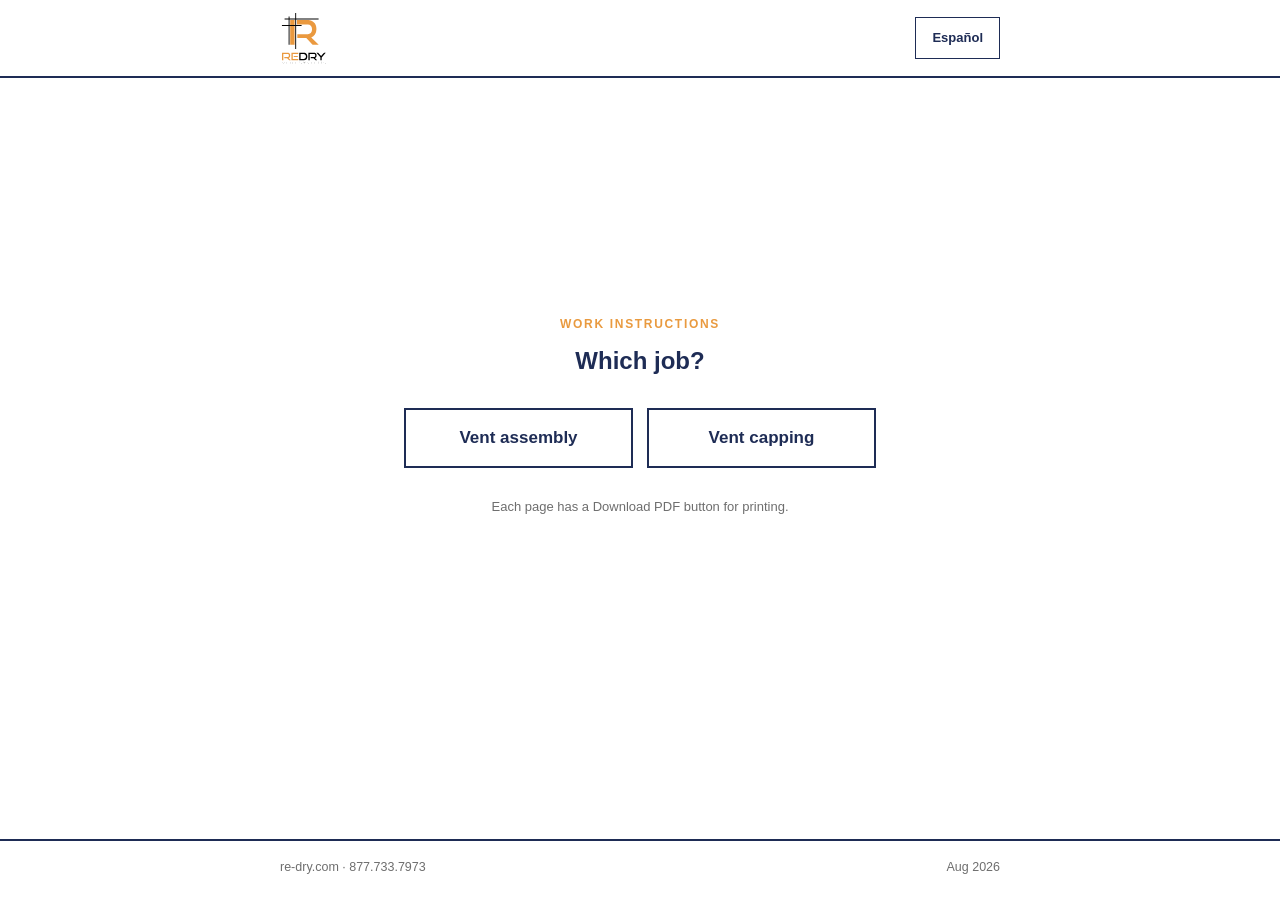
<file: en.html>
<!DOCTYPE html>
<html lang="en">
<head>
<meta charset="utf-8">
<meta name="viewport" content="width=device-width, initial-scale=1">
<meta name="robots" content="noindex">
<title>Pick a Job — ReDry</title>
<link rel="icon" type="image/svg+xml" href="images/redry-logo.svg">
<link rel="stylesheet" href="style.css">
</head>
<body class="landing">
<header>
  <div class="wrap">
    <a class="home" href="index.html"><img class="logo" src="images/redry-logo.svg" alt="ReDry"></a>
    <a class="lang" href="es.html" lang="es" hreflang="es">Español</a>
  </div>
</header>
<main>
  <div class="choice">
    <p class="kicker">Work Instructions</p>
    <h1>Which job?</h1>
    <div class="buttons">
      <a class="btn" href="assembly-en.html">Vent assembly</a>
      <a class="btn" href="capping-en.html">Vent capping</a>
    </div>
    <p class="meta" style="margin-top:28px">Each page has a Download PDF button for printing.</p>
  </div>
</main>
<footer>
  <div class="wrap"><span>re-dry.com · 877.733.7973</span><span>Aug 2026</span></div>
</footer>
</body>
</html>
</file>
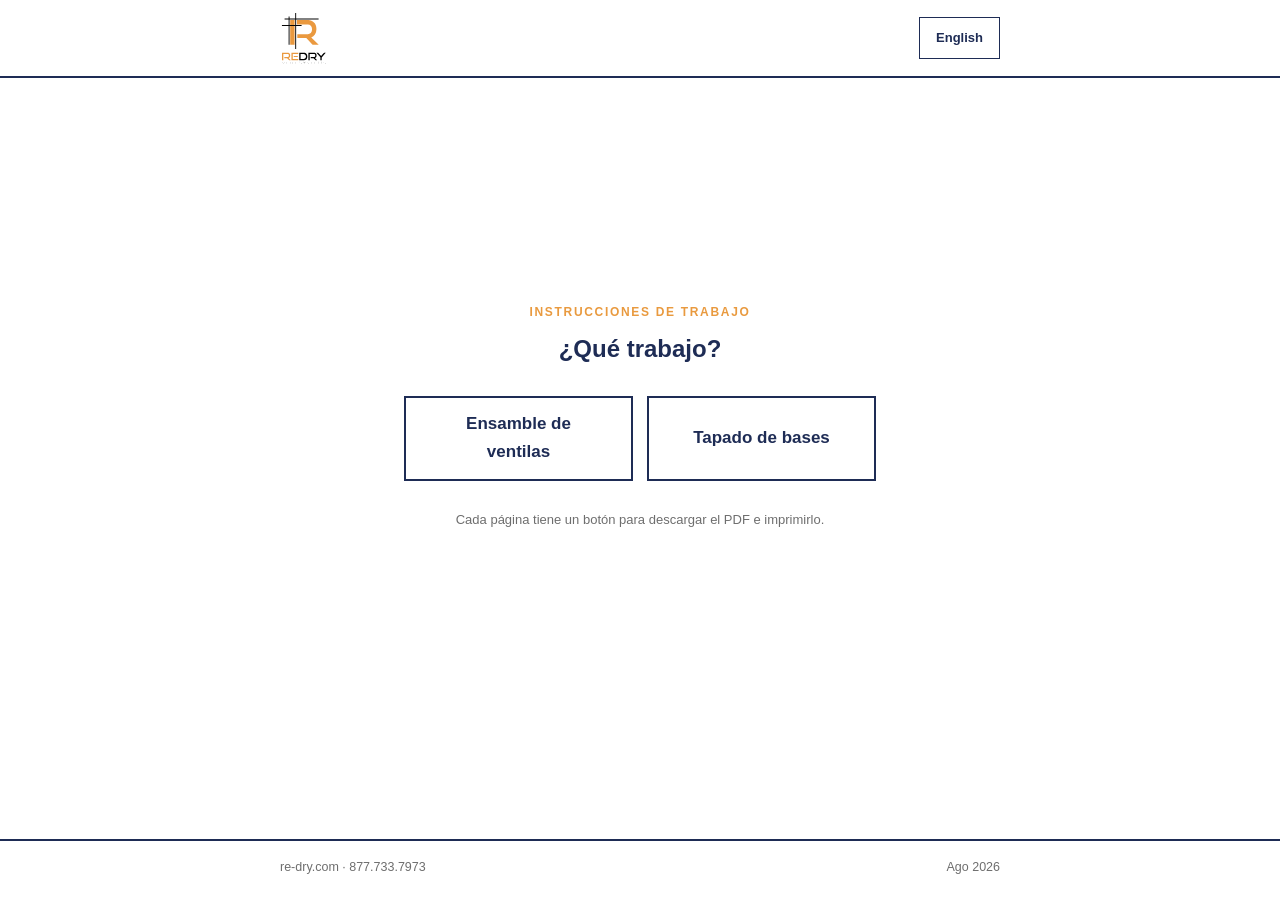
<file: es.html>
<!DOCTYPE html>
<html lang="es">
<head>
<meta charset="utf-8">
<meta name="viewport" content="width=device-width, initial-scale=1">
<meta name="robots" content="noindex">
<title>Elige el Trabajo — ReDry</title>
<link rel="icon" type="image/svg+xml" href="images/redry-logo.svg">
<link rel="stylesheet" href="style.css">
</head>
<body class="landing">
<header>
  <div class="wrap">
    <a class="home" href="index.html"><img class="logo" src="images/redry-logo.svg" alt="ReDry"></a>
    <a class="lang" href="en.html" lang="en" hreflang="en">English</a>
  </div>
</header>
<main>
  <div class="choice">
    <p class="kicker">Instrucciones de Trabajo</p>
    <h1>¿Qué trabajo?</h1>
    <div class="buttons">
      <a class="btn" href="assembly-es.html">Ensamble de ventilas</a>
      <a class="btn" href="capping-es.html">Tapado de bases</a>
    </div>
    <p class="meta" style="margin-top:28px">Cada página tiene un botón para descargar el PDF e imprimirlo.</p>
  </div>
</main>
<footer>
  <div class="wrap"><span>re-dry.com · 877.733.7973</span><span>Ago 2026</span></div>
</footer>
</body>
</html>
</file>
<file: style.css>
/* ReDry work-instruction site — brand: orange #E99A3F, navy #1E2C55, Verdana */
:root{
  --orange:#E99A3F;
  --navy:#1E2C55;
  --ink:#3A3A3A;
  --muted:#6E6E6E;
  --rule:#E6E2DC;
  --paper:#FAF9F7;
}
*{box-sizing:border-box}
html{-webkit-text-size-adjust:100%}
body{
  margin:0;
  font-family:Verdana,Geneva,Tahoma,sans-serif;
  font-size:15px;
  line-height:1.65;
  color:var(--ink);
  background:#fff;
}
.wrap{max-width:760px;margin:0 auto;padding:0 20px}

header{border-bottom:2px solid var(--navy)}
header .wrap{display:flex;align-items:center;justify-content:space-between;padding-top:12px;padding-bottom:12px}
header a.home{display:block;line-height:0}
header img.logo{height:52px;width:auto;display:block}
a.lang{
  font-size:13px;font-weight:bold;color:var(--navy);text-decoration:none;
  border:1.5px solid var(--navy);padding:9px 16px;white-space:nowrap;
}
a.lang:hover,a.lang:focus{background:var(--navy);color:#fff}
.actions{display:flex;gap:10px;align-items:center}

.kicker{color:var(--orange);font-weight:bold;text-transform:uppercase;letter-spacing:.14em;font-size:12px;margin:36px 0 10px}
h1{color:var(--navy);font-size:26px;line-height:1.3;margin:0 0 10px}
.meta{color:var(--muted);font-size:13px;margin:0 0 24px}
.bar{height:6px;background:var(--orange);margin:0 0 8px}

h2{
  color:var(--orange);text-transform:uppercase;letter-spacing:.1em;
  font-size:15px;margin:46px 0 14px;padding-top:28px;border-top:1px solid var(--rule);
}
h2.first{border-top:none;padding-top:20px;margin-top:16px}

p{margin:0 0 14px}
.lead{font-size:15.5px}

ol.contents{margin:0 0 18px;padding-left:22px}
ol.contents li{margin:4px 0}

ul.parts{list-style:none;margin:0;padding:0}
ul.parts li{padding:10px 0;border-bottom:1px solid var(--rule);font-size:14px}
ul.parts b{color:var(--navy)}

.step{margin:34px 0}
.step h3{color:var(--navy);font-size:17px;line-height:1.35;margin:0 0 10px;display:flex;gap:12px;align-items:center}
.num{
  background:var(--navy);color:#fff;font-size:14px;font-weight:bold;
  min-width:28px;height:28px;display:inline-flex;align-items:center;justify-content:center;flex:none;
}
.step p{margin:0 0 14px}

.photos{display:grid;grid-template-columns:1fr;gap:12px;margin:0 0 6px}
@media(min-width:560px){
  .photos.two{grid-template-columns:1fr 1fr}
  .photos.three{grid-template-columns:repeat(3,1fr)}
  .photos.four{grid-template-columns:repeat(2,1fr)}
}
@media(min-width:760px){
  .photos.four{grid-template-columns:repeat(4,1fr)}
}
.photos img{width:100%;height:auto;display:block;border:1px solid var(--rule)}

.note{background:var(--paper);border-left:4px solid var(--orange);padding:12px 16px;margin:18px 0;font-size:14px}
.note b{color:var(--navy)}

ul.check{list-style:none;margin:0;padding:0}
ul.check li{display:flex;gap:12px;align-items:flex-start;padding:9px 0;font-size:15px}
ul.check input[type=checkbox]{width:22px;height:22px;accent-color:var(--navy);margin:1px 0 0;flex:none}

footer{margin-top:60px;border-top:2px solid var(--navy)}
footer .wrap{display:flex;justify-content:space-between;gap:16px;padding-top:16px;padding-bottom:22px;color:var(--muted);font-size:12.5px}

/* landing page */
.landing{min-height:100vh;display:flex;flex-direction:column}
.landing main{flex:1;display:flex;align-items:center}
.landing .choice{width:100%;max-width:520px;margin:0 auto;padding:48px 24px;text-align:center}
.landing img.mark{width:150px;height:auto;margin:0 auto 28px;display:block}
.landing .kicker{margin-top:0}
.landing h1{font-size:24px}
.buttons{display:flex;flex-direction:column;gap:14px;margin-top:32px}
@media(min-width:480px){.buttons{flex-direction:row;justify-content:center}}
a.btn{
  display:flex;align-items:center;justify-content:center;
  min-height:60px;padding:12px 34px;font-size:17px;font-weight:bold;
  color:var(--navy);border:2px solid var(--navy);text-decoration:none;flex:1;
}
a.btn:hover,a.btn:focus{background:var(--navy);color:#fff}

@media print{
  a.lang,.top-link{display:none}
  .step,.note{break-inside:avoid}
  body{font-size:12px}
  .bar,.num{-webkit-print-color-adjust:exact;print-color-adjust:exact}
  .photos{grid-template-columns:1fr 1fr}
  footer{margin-top:24px}
}
</file>
